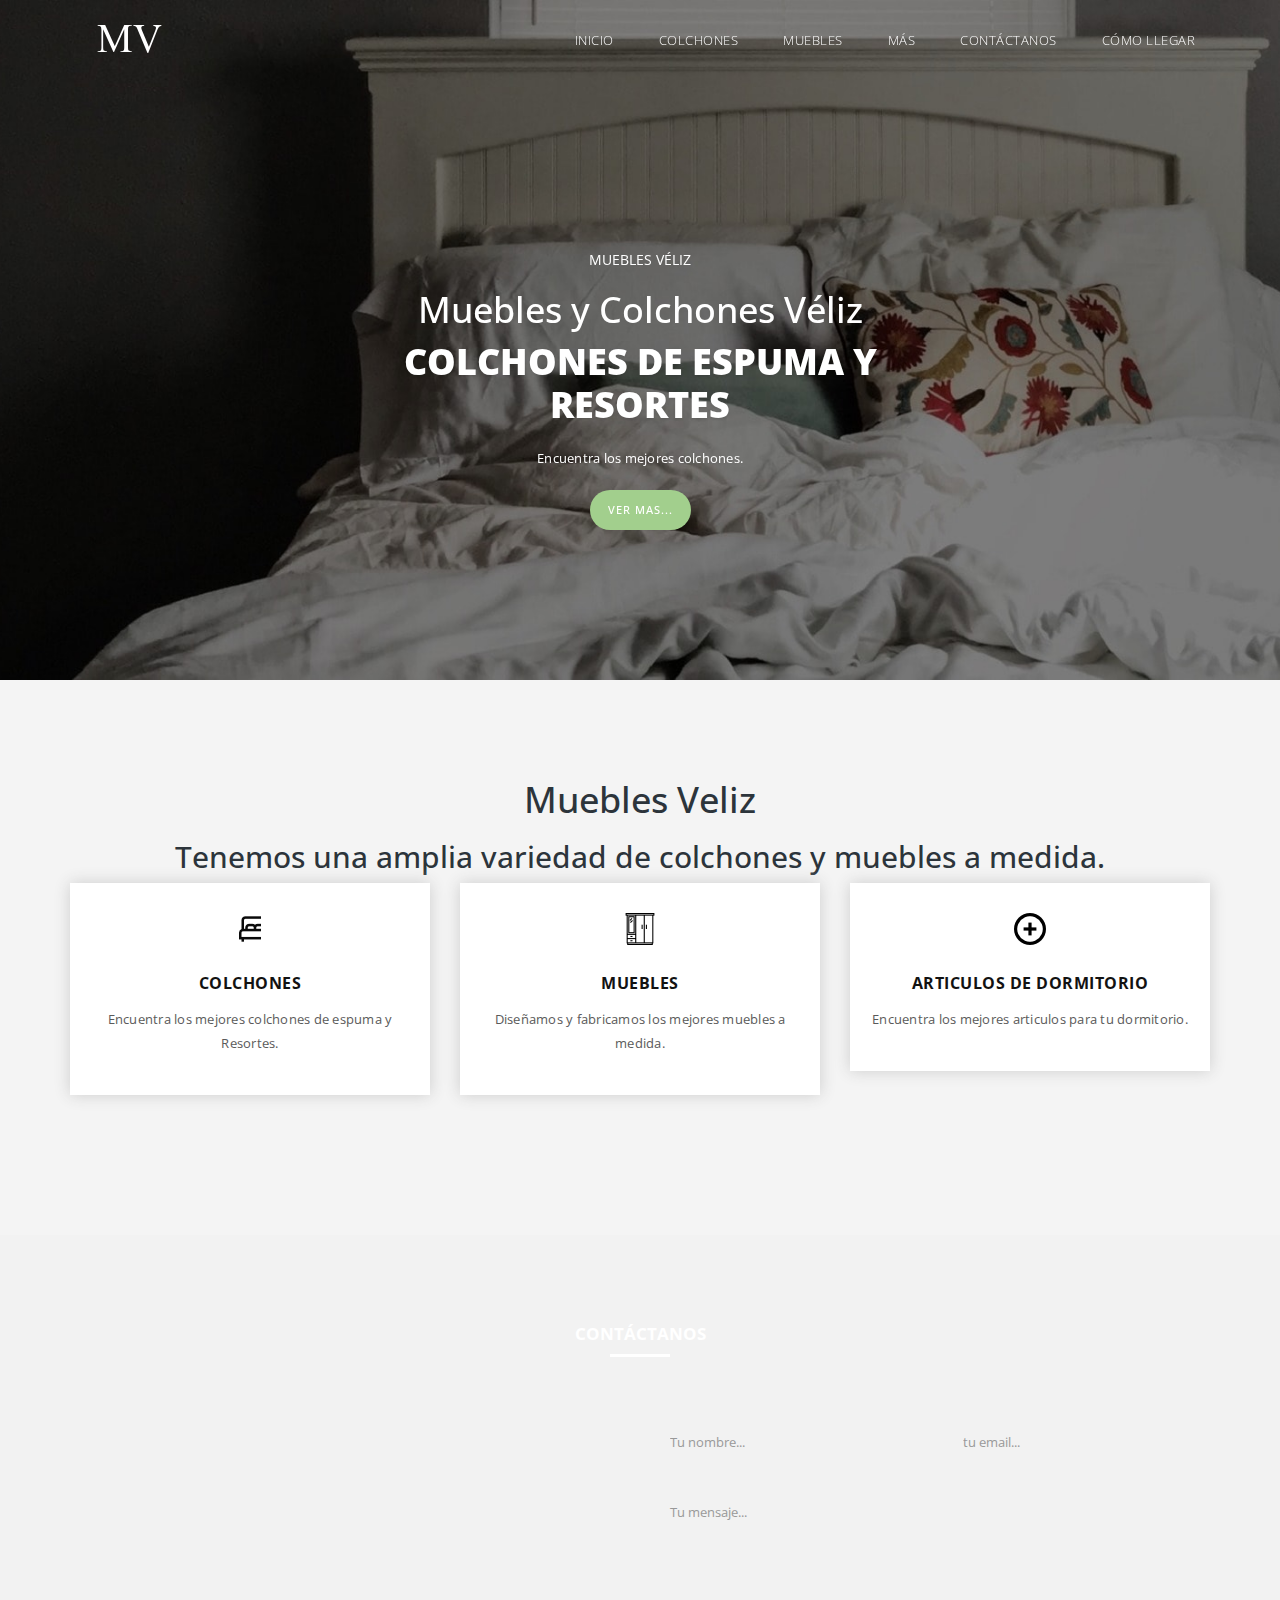
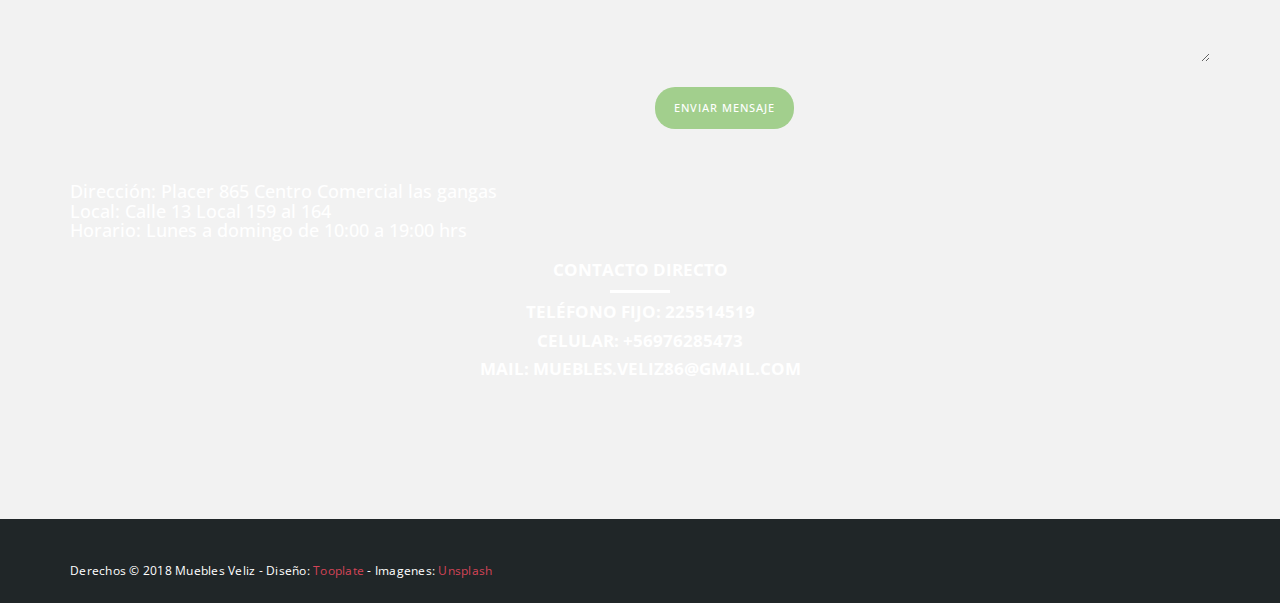
<file: index.html>
<!-- <meta name="viewport" content="width=device-width, user-scalable=no, initial-scale=1.0, maximum-scale=1.0, minimum-scale=1.0">
        -->
<!DOCTYPE html>
<html>
    <head>
        <link rel="shortcut icon" href="favicon.ico" type="image/x-icon">
        <meta charset="utf-8">
        <meta http-equiv="X-UA-Compatible" content="IE=edge,chrome=1">
        <meta name="google-site-verification" content="gnZFLiO3n3uAYeCQphQBMzonfsHLTIDCsR922l3oRAU" />
        <link rel="canonical" href="http://www.mueblesveliz.cl" />
        <title>Muebles y Colchones Veliz</title>
<!--

Template 2089 Meteor

http://www.tooplate.com/view/2089-meteor

-->
        
        <meta content="Gabriel Veliz" name="author"/>
        <meta content="Muebles y Colchones" name="description" />
        <meta name="viewport" content="width=device-width, initial-scale=1">
        <link rel="apple-touch-icon" href="apple-touch-icon.png">

        <link rel="stylesheet" href="css/bootstrap.min.css">
        <link rel="stylesheet" href="css/bootstrap-theme.min.css">
        <link rel="stylesheet" href="css/fontAwesome.css">
        <link rel="stylesheet" href="css/hero-slider.css">
        <link rel="stylesheet" href="css/tooplate-style.css">

        <link href="https://fonts.googleapis.com/css?family=Open+Sans:300,400,600,700,800" rel="stylesheet">

        <script src="js/vendor/modernizr-2.8.3-respond-1.4.2.min.js"></script>
    </head>

<body>

    <div class="header">
        <div class="container">
            <nav class="navbar navbar-inverse" role="navigation">
                <div class="navbar-header">
                    <button type="button" id="nav-toggle" class="navbar-toggle" data-toggle="collapse" data-target="#main-nav">
                        <span class="sr-only">Toggle navigation</span>
                        <span class="icon-bar"></span>
                        <span class="icon-bar"></span>
                        <span class="icon-bar"></span>
                    </button>
                    <a href="index.html" class="navbar-brand">
                        <div class="logo"></div>
                    </a>
                </div>
                <!--/.navbar-header-->
                <div id="main-nav" class="collapse navbar-collapse">
                    <ul class="nav navbar-nav">
                        <li><a href="index.html" >Inicio</a></li>
                        <li><a href="colchones.html" >Colchones</a></li>
                        <li><a href="muebles.html" >Muebles</a></li>
                        <li><a href="mas.html" >Más</a></li>
                        <li><a href="#" class="scroll-link" data-id="contacto" >Contáctanos</a></li>
                        <li><a href="#" class="scroll-link" data-id="contact" >Cómo llegar</a></li>
                    </ul>
                </div>
                <!--/.navbar-collapse-->
            </nav>
            <!--/.navbar-->
        </div>
        <!--/.container-->
    </div>
    <!--/.header-->


    

<section class="cd-hero">
        <ul class="cd-hero-slider autoplay">  
        <!-- 
            <ul class="cd-hero-slider autoplay"> for slider auto play 
            <ul class="cd-hero-slider"> for disabled auto play
        -->
            <li class="selected first-slide">
                <div class="cd-full-width">
                    <div class="tm-slide-content-div slide-caption">
                        <span>Muebles Véliz</span>
                        <h1>Muebles y Colchones Véliz</h1>
                        <h2>Colchones de espuma y resortes</h2>
                        <p>Encuentra los mejores colchones.</p>
                        <div class="primary-button">
                            <a href="colchones.html" >Ver mas...</a>
                        </div>                           
                    </div>                   
                </div> <!-- .cd-full-width -->
            </li>

            <li class="second-slide">
                <div class="cd-full-width">
                    <div class="tm-slide-content-div slide-caption">
                        <span>Muebles Véliz</span>
                        <h1>Muebles y Colchones Véliz</h1>
                        <h2>Muebles a Medida</h2>
                        <p>Diseñamos y fabricamos muebles a medida, llama y cotiza nuestros valores.</p>
                        <div class="primary-button">
                            <a href="muebles.html">ver mas...</a>
                        </div>                        
                    </div>                     
                </div> <!-- .cd-full-width -->
            </li>

            <li class="third-slide">
                <div class="cd-full-width">
                    <div class="tm-slide-content-div slide-caption">
                        <span>Muebles Véliz</span>
                        <h1>Muebles y Colchones Véliz</h1>
                        <h2>Artículos de dormitorio</h2>
                        <p>Encuentra los mejores artículos para tu dormitorio.</p>
                        <div class="primary-button">
                            <a href="mas.html">ver mas...</a>
                        </div>                           
                    </div>                         
                </div> <!-- .cd-full-width -->
            </li>
        </ul> <!-- .cd-hero-slider -->

        <div class="cd-slider-nav">
            <nav>
                <span class="cd-marker item-1"></span>
                
                <ul>
                    <li class="selected"><a href="#0"></a></li>
                    <li><a href="#0"></a></li>
                    <li><a href="#0"></a></li>                        
                </ul>
            </nav> 
        </div> <!-- .cd-slider-nav -->
    </section> <!-- .cd-hero -->

    <div id="about" class="page-section">
        <div class="container">
            <div class="row">
                <div class="col-md-12">
                    <div class="section-heading">
                        

                         <div class="row">
                           <div class="col-md-12 col-sm-12 col-xs-12"> 
                            <center>
                                <h1>Muebles Veliz</h1>
                                <h2>Tenemos una amplia variedad de colchones y muebles a medida.</h2>

                            </center>
                           </div>
                            
                             <div class="col-md-4 col-sm-6 col-xs-12">
                                <a id="hrefa" href="colchones.html">
                                <div class="service-item second-service">

                                    <div class="icon"></div>
                                    <h4>Colchones</h4>
                                    <p>Encuentra los mejores colchones de espuma y Resortes.</p>
                                </div>
                            </a>
                            </div>
                             
                             <div class="col-md-4 col-sm-6 col-xs-12">
                                <a id="hrefa" href="muebles.html">
                                <div class="service-item third-service">
                                    <div class="icon"></div>
                                    <h4>Muebles</h4>
                                    <p>Diseñamos y fabricamos los mejores muebles a medida.</p>
                                </div>
                            </a>
                            </div>
                             
                            <div class="col-md-4 col-sm-6 col-xs-12">
                                <a id="hrefa" href="mas.html">
                                <div class="service-item fourth-service">
                                    <div class="icon"></div>
                                    <h4>Articulos de dormitorio</h4>
                                    <p>Encuentra los mejores articulos para tu dormitorio.</p>
                                </div>
                            </a>
                            </div>
                            

                        </div>

                    </div>
                </div>
            </div>
        </div>
    </div>





                    

    


    


    <div id="contact" class="page-section">
        <div class="container">
            <div class="row">
                <div class="col-md-12">
                    <div class="section-heading">
                        <h4>Contáctanos</h4>
                        <div class="line-dec"></div>
                    </div>
                </div>
            </div>
            <div class="row">
                <div class="col-md-6">
                    
                    <div id="mapa" class="map">
                        <iframe src="https://www.google.com/maps/embed?pb=!1m18!1m12!1m3!1d3327.999235383046!2d-70.6468052848001!3d-33.475370680766865!2m3!1f0!2f0!3f0!3m2!1i1024!2i768!4f13.1!3m3!1m2!1s0x9662c5479048bacb%3A0xc5b924aa98d55f5a!2sPlacer+865%2C+Santiago%2C+Regi%C3%B3n+Metropolitana!5e0!3m2!1ses-419!2scl!4v1508118146217" width="100%" height="350" frameborder="0" style="border:0" allowfullscreen></iframe>
                        <h4 style="color: white;">
                        Dirección: Placer 865 Centro Comercial las gangas
                        <br>Local: Calle 13 Local 159 al 164
                        <br>Horario: Lunes a domingo de 10:00 a 19:00 hrs
                        </h4>
                    </div>
                </div>
                <div class="col-md-6" id="contacto">

                    <div class="row">
                    
                      <form id="contact" action="contact.php" method="post">
                        
                        <div class="col-md-6">
                          <fieldset>
                            <input name="nombre" type="text" class="form-control" id="name" placeholder="Tu nombre..." required="">
                          </fieldset>
                        </div>
                        <div class="col-md-6">
                          <fieldset>
                            <input name="correo" type="email" class="form-control" id="email" placeholder="tu email..." required="">
                          </fieldset>
                        </div>

                        <div class="col-md-12">
                          <fieldset>
                            <textarea name="mensaje" rows="6" class="form-control" id="message" placeholder="Tu mensaje..." required=""></textarea>
                          </fieldset>
                        </div>
                        <div class="col-md-12">
                          <fieldset>
                            <button type="submit" id="form-submit" class="btn">Enviar Mensaje</button>
                          </fieldset>
                        </div>
                      </form>
                    </div>

                </div>
            </div>

<div class="row">
                <div class="col-md-12">
                    <div class="section-heading">
                        
                        <h4>Contacto directo</h4>
                        <div class="line-dec">
                        </div>
                        <h4>Teléfono Fijo: 225514519</h4>
                        <h4>Celular: +56976285473</h4>
                        <h4>Mail: muebles.veliz86@gmail.com</h4>
                        
                        
                    </div>
                </div>
            </div>

        </div>
    </div>


    <footer>
        <div class="container">
            <div class="row">
                <div class="col-md-6">
                    <div class="copyright-text">
                        <p>Derechos &copy; 2018 Muebles Veliz 
                        
                        - Diseño: <a href="http://www.tooplate.com" target="_parent">Tooplate</a>
                        - Imagenes: <a href="https://unsplash.com" target="_parent">Unsplash</a></p>
                    </div>
                </div>
                
            </div>
        </div>
    </footer>


    <script src="//ajax.googleapis.com/ajax/libs/jquery/1.11.2/jquery.min.js"></script>
    <script>window.jQuery || document.write('<script src="js/vendor/jquery-1.11.2.min.js"><\/script>')</script>

    <script src="js/vendor/bootstrap.min.js"></script>

    <script src="js/plugins.js"></script>
    <script src="js/main.js"></script>

    <script src="http://ajax.googleapis.com/ajax/libs/jquery/1.10.2/jquery.min.js" type="text/javascript"></script>
    <script type="text/javascript">
    $(document).ready(function() {
        // navigation click actions 
        $('.scroll-link').on('click', function(event){
            event.preventDefault();
            var sectionID = $(this).attr("data-id");
            scrollToID('#' + sectionID, 750);
        });
        // scroll to top action
        $('.scroll-top').on('click', function(event) {
            event.preventDefault();
            $('html, body').animate({scrollTop:0}, 'slow');         
        });
        // mobile nav toggle
        $('#nav-toggle').on('click', function (event) {
            event.preventDefault();
            $('#main-nav').toggleClass("open");
        });
    });
    // scroll function
    function scrollToID(id, speed){
        var offSet = 50;
        var targetOffset = $(id).offset().top - offSet;
        var mainNav = $('#main-nav');
        $('html,body').animate({scrollTop:targetOffset}, speed);
        if (mainNav.hasClass("open")) {
            mainNav.css("height", "1px").removeClass("in").addClass("collapse");
            mainNav.removeClass("open");
        }
    }
    if (typeof console === "undefined") {
        console = {
            log: function() { }
        };
    }
    </script>
</body>
</html>
</file>
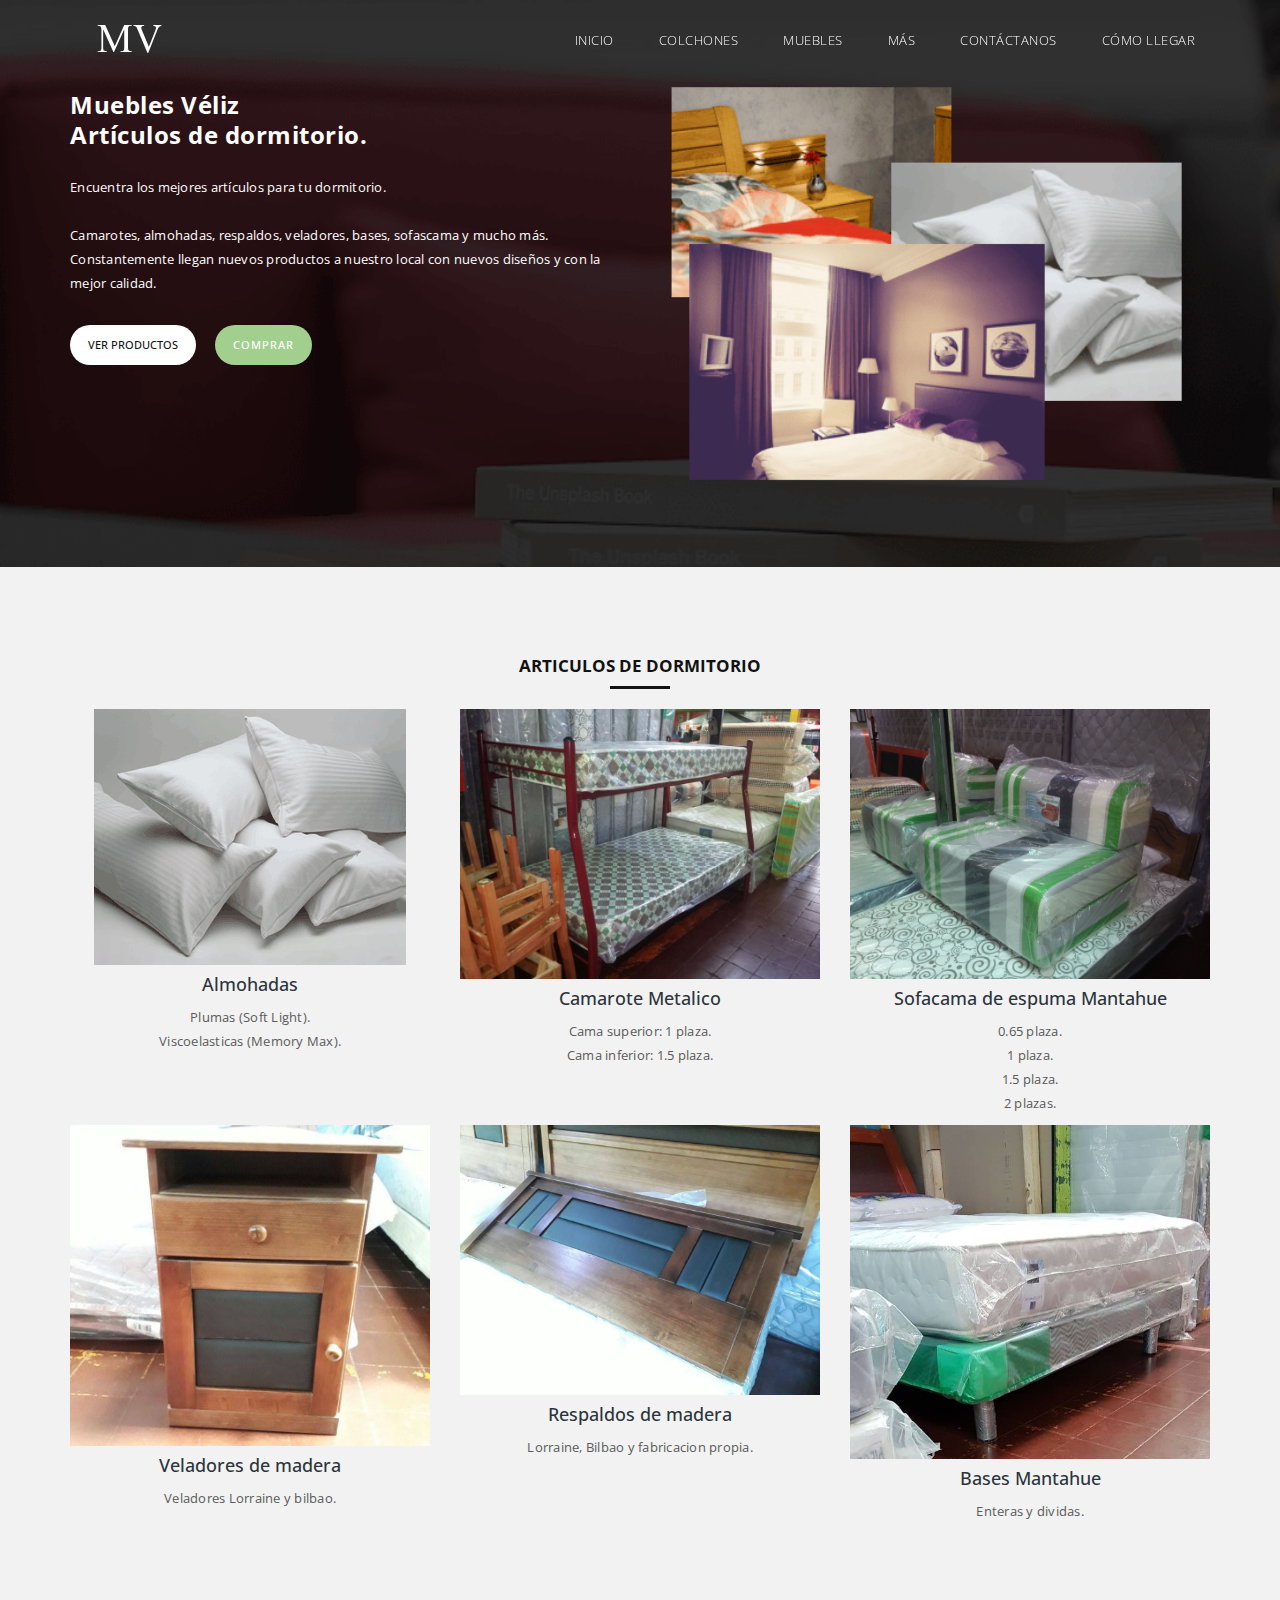
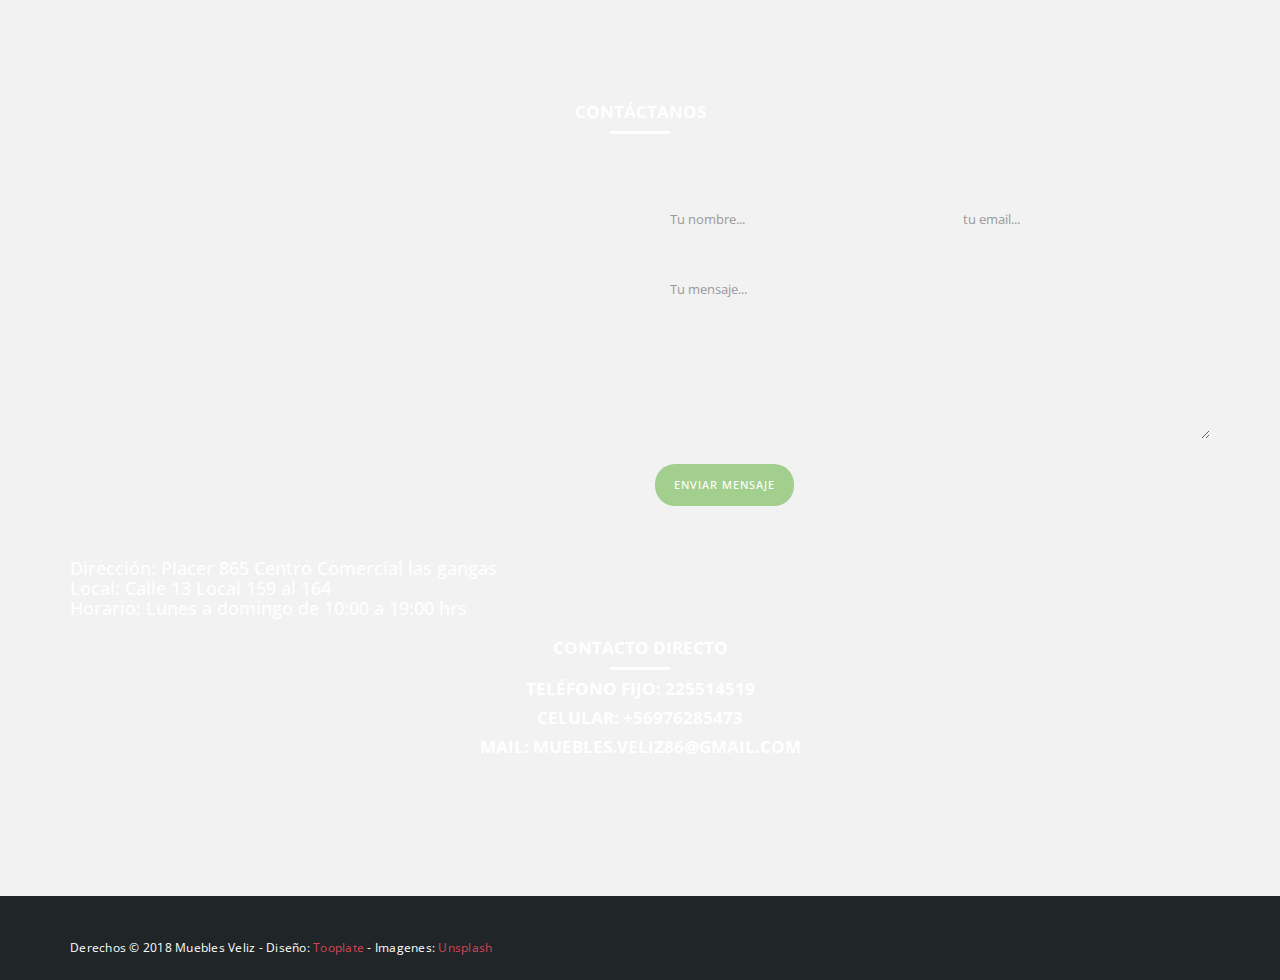
<file: mas.html>
<!-- <meta name="viewport" content="width=device-width, user-scalable=no, initial-scale=1.0, maximum-scale=1.0, minimum-scale=1.0">
        -->
<!DOCTYPE html>
<html>
    <head>
        <link rel="shortcut icon" href="favicon.ico" type="image/x-icon">
        <meta charset="utf-8">
        <meta http-equiv="X-UA-Compatible" content="IE=edge,chrome=1">
        <meta name="google-site-verification" content="gnZFLiO3n3uAYeCQphQBMzonfsHLTIDCsR922l3oRAU" />
        <link rel="canonical" href="http://www.mueblesveliz.cl" />
        <title>Muebles y Colchones Veliz</title>
<!--

Template 2089 Meteor

http://www.tooplate.com/view/2089-meteor

-->
        
        <meta content="Gabriel Veliz" name="author"/>
        <meta content="Muebles y Colchones" name="description" />
        <meta name="viewport" content="width=device-width, initial-scale=1">
        <link rel="apple-touch-icon" href="apple-touch-icon.png">

        <link rel="stylesheet" href="css/bootstrap.min.css">
        <link rel="stylesheet" href="css/bootstrap-theme.min.css">
        <link rel="stylesheet" href="css/fontAwesome.css">
        <link rel="stylesheet" href="css/hero-slider.css">
        <link rel="stylesheet" href="css/tooplate-style.css">

        <link href="https://fonts.googleapis.com/css?family=Open+Sans:300,400,600,700,800" rel="stylesheet">

        <script src="js/vendor/modernizr-2.8.3-respond-1.4.2.min.js"></script>
    </head>

<body>

    <div class="header">
        <div class="container">
            <nav class="navbar navbar-inverse" role="navigation">
                <div class="navbar-header">
                    <button type="button" id="nav-toggle" class="navbar-toggle" data-toggle="collapse" data-target="#main-nav">
                        <span class="sr-only">Toggle navigation</span>
                        <span class="icon-bar"></span>
                        <span class="icon-bar"></span>
                        <span class="icon-bar"></span>
                    </button>
                    <a href="index.html" class="navbar-brand">
                        <div class="logo"></div>
                    </a>
                </div>
                <!--/.navbar-header-->
                <div id="main-nav" class="collapse navbar-collapse">
                    <ul class="nav navbar-nav">
                        <li><a href="index.html" >Inicio</a></li>
                        <li><a href="colchones.html" >Colchones</a></li>
                        <li><a href="muebles.html" >Muebles</a></li>
                        <li><a href="mas.html" >Más</a></li>
                        <li><a href="#" class="scroll-link" data-id="contacto" >Contáctanos</a></li>
                        <li><a href="#" class="scroll-link" data-id="contact" >Cómo llegar</a></li>
                    </ul>
                </div>
                <!--/.navbar-collapse-->
            </nav>
            <!--/.navbar-->
        </div>
        <!--/.container-->
    </div>
    <!--/.header-->


    
<div id="what-we-do" class="mas">
        <div class="container">
            <div class="row">
                <div class="col-md-6">
                    <div class="left-text">
                        <h4>Muebles Véliz<br>Artículos de dormitorio.</h4>
                        <p>Encuentra los mejores artículos para tu dormitorio.<br><br>Camarotes, almohadas, respaldos, veladores, bases, sofascama y mucho más.
                        <br>
                        Constantemente llegan nuevos productos a nuestro local con nuevos diseños y con la mejor calidad.
                        </p>
                        <ul>
                            <li>
                                <div class="white-button">
                                    <a href="#" class="scroll-link" data-id="portfolio">Ver productos</a>
                                </div>
                            </li>
                            <li>
                                <div class="primary-button">
                                    <a href="#" class="scroll-link" data-id="contact">Comprar</a>
                                </div>
                            </li>
                        </ul>
                    </div>
                </div>
                <div class="col-md-6">
                    <div class="right-image">
                        <img src="img/mas-por.png" alt="">
                    </div>
                </div>
            </div>
        </div>
    </div>
    <div id="portfolio" class="page-section">
        <div class="content-wrapper">
            <div class="inner-container container">
                <div class="row">
                    <div class="col-md-12">
                        <div class="section-heading">
                            <h4>Articulos de dormitorio</h4>
                            <div class="line-dec"></div>
                            <br>
                        </div>
                    </div>
                </div>
                <div class="projects-holder-3">
                    <div class="projects-holder">
                        <div class="row">
                            <div class="col-md-4 col-sm-6 col-xs-12">
                                <div class="">
                                    <img src="img/almohadas.jpg" alt="">
                                    <h4>Almohadas</h4>
                                    <p>
                                        
                                        Plumas (Soft Light).
                                        <br>
                                        Viscoelasticas (Memory Max).

                                    </p>
                                </div>
                            </div>
                            <div class="col-md-4 col-sm-6 col-xs-12">
                                <div class="">
                                    <img src="img/camarote.jpg" alt="">
                                    <h4>Camarote Metalico</h4>
                                    <p>
                                    Cama superior: 1 plaza.
                                    <br>
                                    Cama inferior: 1.5 plaza.                                    
                                    </p>
                                </div>
                            </div>
                            <div class="col-md-4 col-sm-6 col-xs-12">
                                <div class="">
                                    <img src="img/sofacama.jpg" alt="">
                                    <h4>Sofacama de espuma Mantahue</h4>
                                    <p>
                                     0.65 plaza.
                                     <br>1 plaza.
                                      <br>1.5 plaza.
                                      <br>2 plazas.      
                                    </p>
                                </div>
                            </div>

                            <div class="col-md-4 col-sm-6 col-xs-12">
                                <div class="">
                                    <img src="img/velador-lorraine.jpg" alt="">
                                    <h4>Veladores de madera</h4>
                                    <p>
                                     Veladores Lorraine y bilbao.    
                                    </p>
                                </div>
                            </div>

                            <div class="col-md-4 col-sm-6 col-xs-12">
                                <div class="">
                                    <img src="img/respaldo-lorraine.jpg" alt="">
                                    <h4>Respaldos de madera</h4>
                                    <p>
                                     Lorraine, Bilbao y fabricacion propia.
                                    </p>
                                </div>
                            </div>

                            <div class="col-md-4 col-sm-6 col-xs-12">
                                <div class="">
                                    <img src="img/bases.jpg" alt="">
                                    <h4>Bases Mantahue</h4>
                                    <p>
                                     Enteras y dividas.
                                    </p>
                                </div>
                            </div>
                            

                        </div>
                    </div>
                </div>
            </div>
        </div> 
    </div>





                    

    


    


    <div id="contact" class="page-section">
        <div class="container">
            <div class="row">
                <div class="col-md-12">
                    <div class="section-heading">
                        <h4>Contáctanos</h4>
                        <div class="line-dec"></div>
                    </div>
                </div>
            </div>
            <div class="row">
                <div class="col-md-6">
                    
                    <div id="mapa" class="map">
                        <iframe src="https://www.google.com/maps/embed?pb=!1m18!1m12!1m3!1d3327.999235383046!2d-70.6468052848001!3d-33.475370680766865!2m3!1f0!2f0!3f0!3m2!1i1024!2i768!4f13.1!3m3!1m2!1s0x9662c5479048bacb%3A0xc5b924aa98d55f5a!2sPlacer+865%2C+Santiago%2C+Regi%C3%B3n+Metropolitana!5e0!3m2!1ses-419!2scl!4v1508118146217" width="100%" height="350" frameborder="0" style="border:0" allowfullscreen></iframe>
                        <h4 style="color: white;">
                        Dirección: Placer 865 Centro Comercial las gangas
                        <br>Local: Calle 13 Local 159 al 164
                        <br>Horario: Lunes a domingo de 10:00 a 19:00 hrs
                        </h4>
                    </div>
                </div>
                <div class="col-md-6" id="contacto">

                    <div class="row">
                    
                      <form id="contact" action="contact.php" method="post">
                       
                        <div class="col-md-6">
                          <fieldset>
                            <input name="nombre" type="text" class="form-control" id="name" placeholder="Tu nombre..." required="">
                          </fieldset>
                        </div>
                        <div class="col-md-6">
                          <fieldset>
                            <input name="correo" type="email" class="form-control" id="email" placeholder="tu email..." required="">
                          </fieldset>
                        </div>

                        <div class="col-md-12">
                          <fieldset>
                            <textarea name="mensaje" rows="6" class="form-control" id="message" placeholder="Tu mensaje..." required=""></textarea>
                          </fieldset>
                        </div>
                        <div class="col-md-12">
                          <fieldset>
                            <button type="submit" id="form-submit" class="btn">Enviar Mensaje</button>
                          </fieldset>
                        </div>
                      </form>
                    </div>

                </div>
            </div>

<div class="row">
                <div class="col-md-12">
                    <div class="section-heading">
                        
                        <h4>Contacto directo</h4>
                        <div class="line-dec">
                        </div>
                        <h4>Teléfono Fijo: 225514519</h4>
                        <h4>Celular: +56976285473</h4>
                        <h4>Mail: muebles.veliz86@gmail.com</h4>
                        
                        
                    </div>
                </div>
            </div>

        </div>
    </div>


    <footer>
        <div class="container">
            <div class="row">
                <div class="col-md-6">
                    <div class="copyright-text">
                        <p>Derechos &copy; 2018 Muebles Veliz 
                        
                        - Diseño: <a href="http://www.tooplate.com" target="_parent">Tooplate</a>
                        - Imagenes: <a href="https://unsplash.com" target="_parent">Unsplash</a></p>
                    </div>
                </div>
                
            </div>
        </div>
    </footer>


    <script src="//ajax.googleapis.com/ajax/libs/jquery/1.11.2/jquery.min.js"></script>
    <script>window.jQuery || document.write('<script src="js/vendor/jquery-1.11.2.min.js"><\/script>')</script>

    <script src="js/vendor/bootstrap.min.js"></script>

    <script src="js/plugins.js"></script>
    <script src="js/main.js"></script>

    <script src="http://ajax.googleapis.com/ajax/libs/jquery/1.10.2/jquery.min.js" type="text/javascript"></script>
    <script type="text/javascript">
    $(document).ready(function() {
        // navigation click actions 
        $('.scroll-link').on('click', function(event){
            event.preventDefault();
            var sectionID = $(this).attr("data-id");
            scrollToID('#' + sectionID, 750);
        });
        // scroll to top action
        $('.scroll-top').on('click', function(event) {
            event.preventDefault();
            $('html, body').animate({scrollTop:0}, 'slow');         
        });
        // mobile nav toggle
        $('#nav-toggle').on('click', function (event) {
            event.preventDefault();
            $('#main-nav').toggleClass("open");
        });
    });
    // scroll function
    function scrollToID(id, speed){
        var offSet = 50;
        var targetOffset = $(id).offset().top - offSet;
        var mainNav = $('#main-nav');
        $('html,body').animate({scrollTop:targetOffset}, speed);
        if (mainNav.hasClass("open")) {
            mainNav.css("height", "1px").removeClass("in").addClass("collapse");
            mainNav.removeClass("open");
        }
    }
    if (typeof console === "undefined") {
        console = {
            log: function() { }
        };
    }
    </script>
</body>
</html>
</file>
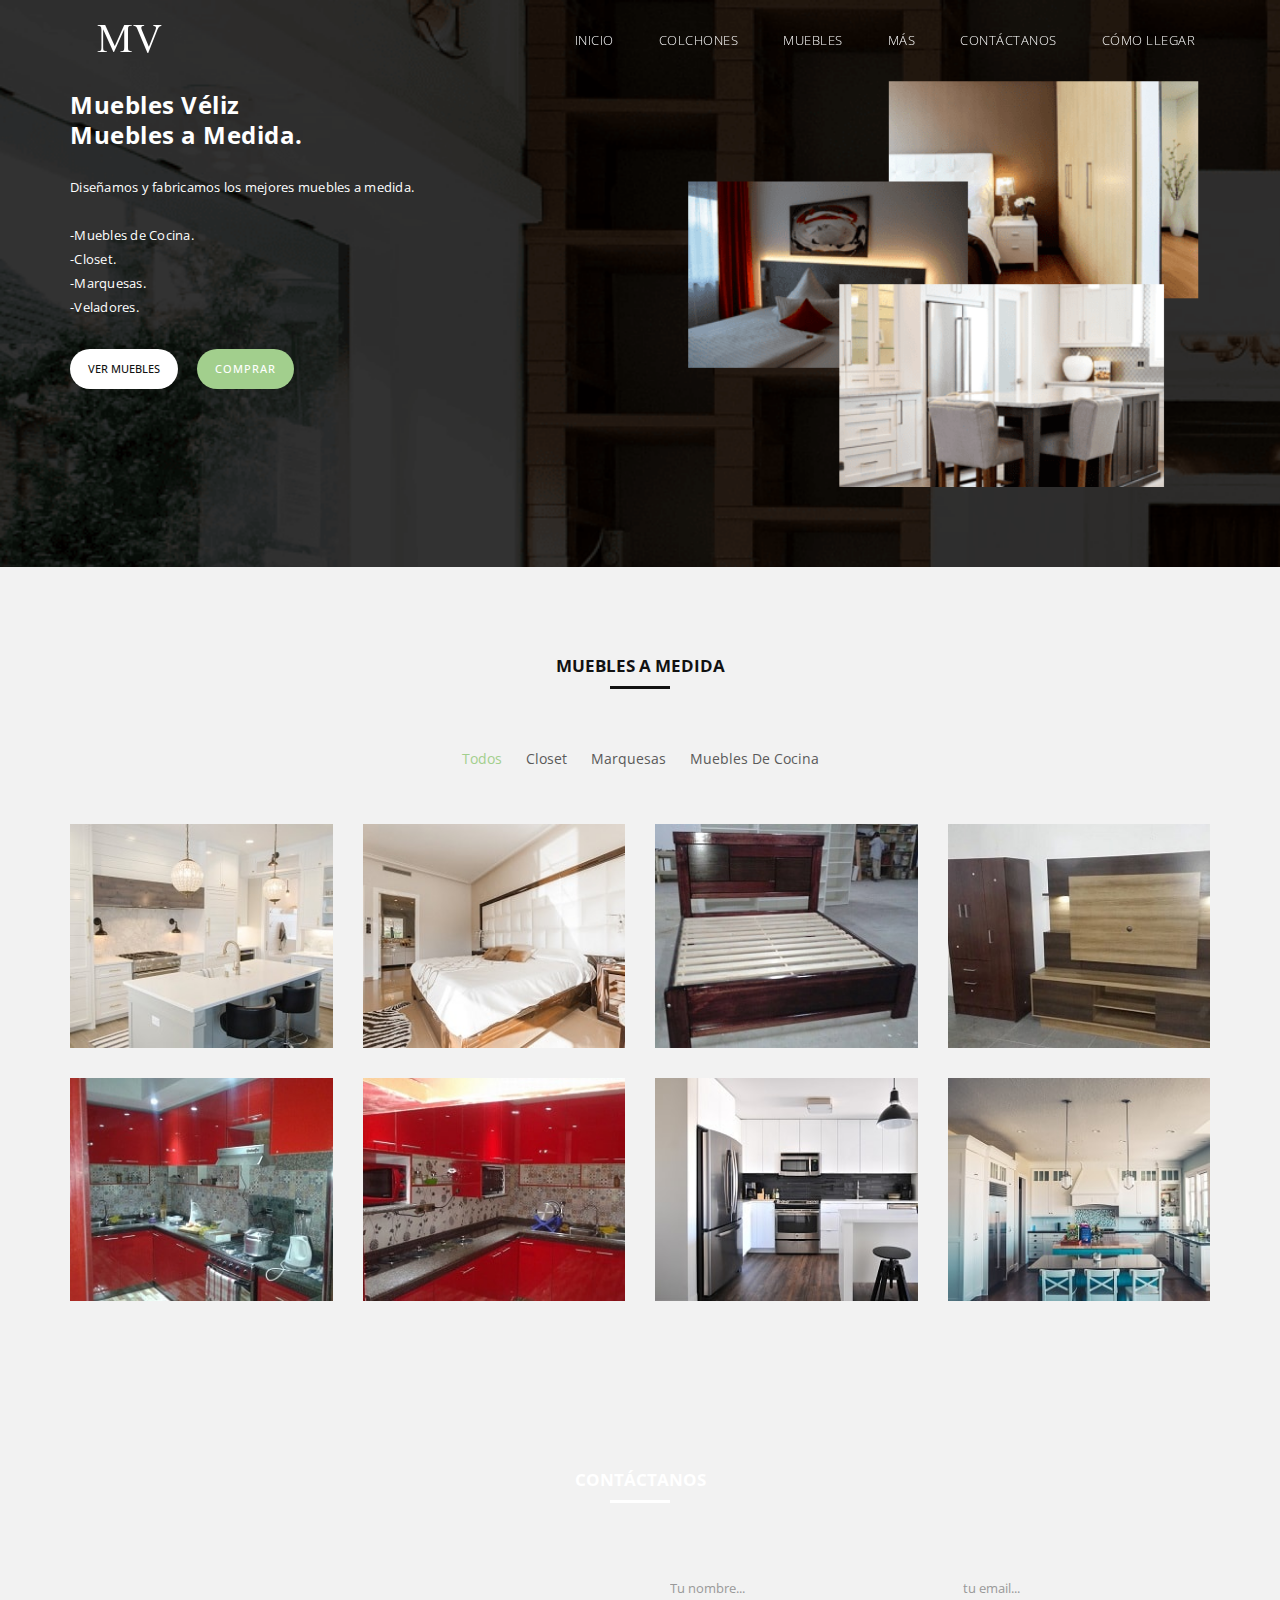
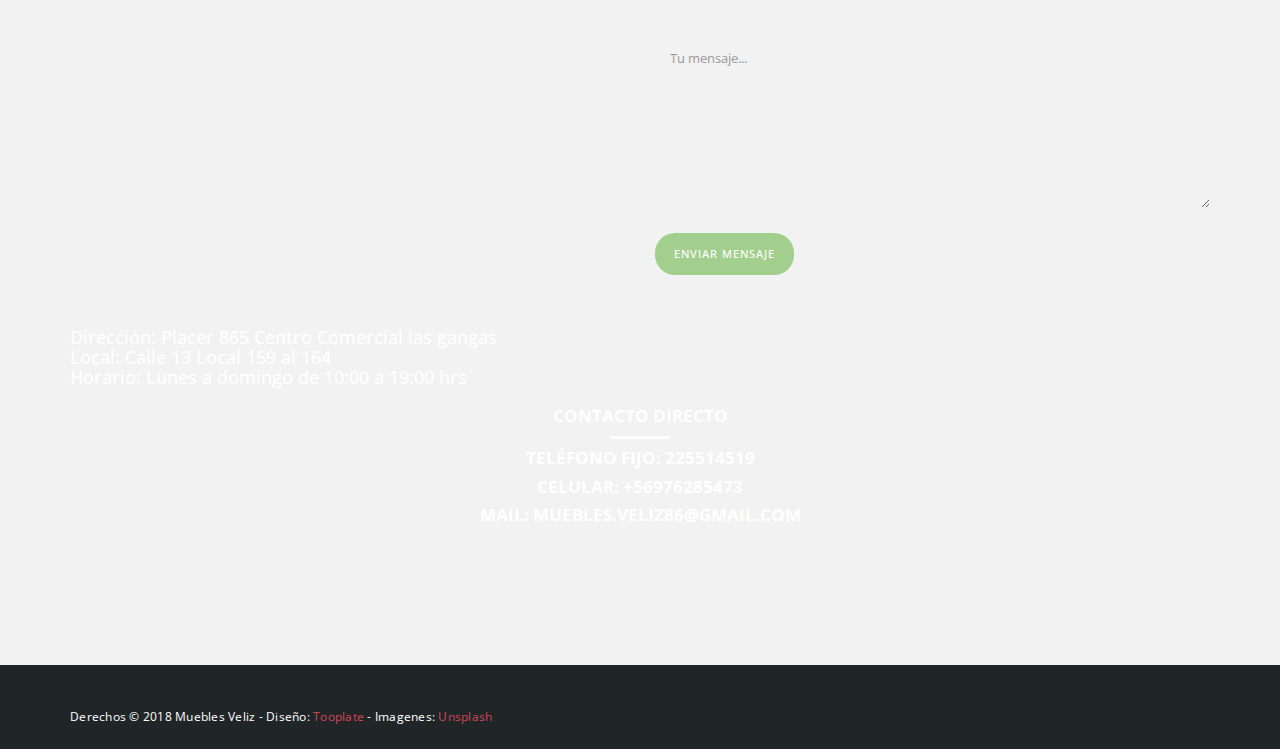
<file: muebles.html>
<!-- <meta name="viewport" content="width=device-width, user-scalable=no, initial-scale=1.0, maximum-scale=1.0, minimum-scale=1.0">
        -->
<!DOCTYPE html>
<html>
    <head>
        <link rel="shortcut icon" href="favicon.ico" type="image/x-icon">
        <meta charset="utf-8">
        <meta http-equiv="X-UA-Compatible" content="IE=edge,chrome=1">
        <meta name="google-site-verification" content="gnZFLiO3n3uAYeCQphQBMzonfsHLTIDCsR922l3oRAU" />
        <link rel="canonical" href="http://www.mueblesveliz.cl" />
        <title>Muebles y Colchones Veliz</title>
<!--

Template 2089 Meteor

http://www.tooplate.com/view/2089-meteor

-->
        
        <meta content="Gabriel Veliz" name="author"/>
        <meta content="Muebles a Medida" name="description" />
        <meta name="viewport" content="width=device-width, initial-scale=1">
        <link rel="apple-touch-icon" href="apple-touch-icon.png">

        <link rel="stylesheet" href="css/bootstrap.min.css">
        <link rel="stylesheet" href="css/bootstrap-theme.min.css">
        <link rel="stylesheet" href="css/fontAwesome.css">
        <link rel="stylesheet" href="css/hero-slider.css">
        <link rel="stylesheet" href="css/tooplate-style.css">

        <link href="https://fonts.googleapis.com/css?family=Open+Sans:300,400,600,700,800" rel="stylesheet">

        <script src="js/vendor/modernizr-2.8.3-respond-1.4.2.min.js"></script>
    </head>

<body>

    <div class="header">
        <div class="container">
            <nav class="navbar navbar-inverse" role="navigation">
                <div class="navbar-header">
                    <button type="button" id="nav-toggle" class="navbar-toggle" data-toggle="collapse" data-target="#main-nav">
                        <span class="sr-only">Toggle navigation</span>
                        <span class="icon-bar"></span>
                        <span class="icon-bar"></span>
                        <span class="icon-bar"></span>
                    </button>
                    <a href="index.html" class="navbar-brand">
                        <div class="logo"></div>
                    </a>
                </div>
                <!--/.navbar-header-->
                <div id="main-nav" class="collapse navbar-collapse">
                    <ul class="nav navbar-nav">
                        <li><a href="index.html" >Inicio</a></li>
                        <li><a href="colchones.html" >Colchones</a></li>
                        <li><a href="muebles.html" >Muebles</a></li>
                        <li><a href="mas.html" >Más</a></li>
                        <li><a href="#" class="scroll-link" data-id="contacto" >Contáctanos</a></li>
                        <li><a href="#" class="scroll-link" data-id="contact" >Cómo llegar</a></li>
                    </ul>
                </div>
                <!--/.navbar-collapse-->
            </nav>
            <!--/.navbar-->
        </div>
        <!--/.container-->
    </div>
    <!--/.header-->


    

<div id="what-we-do" class="mueble">
        <div class="container">
            <div class="row">
                <div class="col-md-6">
                    <div class="left-text">
                        <h4>Muebles Véliz<br> Muebles a Medida.</h4>
                        <p>Diseñamos y fabricamos los mejores muebles a medida.
                            <br>
                            <br>
                        
                        -Muebles de Cocina.
                        <br>
                        -Closet.
                        <br>
                        -Marquesas.
                        <br>
                        -Veladores.
                        </p>

                        <ul>
                            <li>
                                <div class="white-button">
                                    <a href="#" class="scroll-link" data-id="portfolio">Ver Muebles</a>
                                </div>
                            </li>
                            <li>
                                <div class="primary-button">
                                    <a href="#" class="scroll-link" data-id="contact">Comprar</a>
                                </div>
                            </li>
                        </ul>
                    </div>
                </div>
                <div class="col-md-6">
                    <div class="right-image">
                        <img src="img/muebles-por.png" alt="">
                    </div>
                </div>
            </div>
        </div>
    </div>
    <div id="portfolio" class="page-section">
        <div class="content-wrapper">
            <div class="inner-container container">
                <div class="row">
                    <div class="col-md-12">
                        <div class="section-heading">
                            <h4>Muebles a medida</h4>
                            <div class="line-dec"></div>
                        </div>
                    </div>
                </div>
                <div class="projects-holder-3">
                    <div class="filter-categories">
                        <ul class="project-filter">
                            <li class="filter" data-filter="all"><span>Todos</span></li>
                            <li class="filter" data-filter="Closet"><span>Closet</span></li>
                            <li class="filter" data-filter="Marquesas"><span>Marquesas</span></li>
                            <li class="filter" data-filter="Cocina"><span>Muebles de Cocina</span></li>
                            
                        </ul>
                    </div>
                    <div class="projects-holder">
                        <div class="row">
                            <div class="col-md-3 col-sm-6 project-item mix Cocina">
                              <div class="thumb">
                                  <div class="image">
                                    <img src="img/portfolio_01.jpg">
                                  </div>
                                  <div class="hover-effect">
                                    <a href="img/portfolio_big_01.jpg" data-lightbox="image-1"><i class="fa fa-search"></i></a>
                                  </div>
                              </div>
                            </div>
                            <div class="col-md-3 col-sm-6 project-item mix Marquesas">
                              <div class="thumb">
                                  <div class="image">
                                    <img src="img/portfolio_10.jpg">
                                  </div>
                                  <div class="hover-effect">
                                    <a href="img/portfolio_big_10.jpg" data-lightbox="image-1"><i class="fa fa-search"></i></a>
                                  </div>
                              </div>
                            </div>
                            <div class="col-md-3 col-sm-6 project-item mix Marquesas">
                              <div class="thumb">
                                  <div class="image">
                                    <img src="img/portfolio_03.jpg">
                                  </div>
                                  <div class="hover-effect">
                                    <a href="img/portfolio_big_03.jpg" data-lightbox="image-1"><i class="fa fa-search"></i></a>
                                  </div>
                              </div>
                            </div>
                            <div class="col-md-3 col-sm-6 project-item mix Closet">
                              <div class="thumb">
                                  <div class="image">
                                    <img src="img/portfolio_04.jpg">
                                  </div>
                                  <div class="hover-effect">
                                    <a href="img/portfolio_big_04.jpg" data-lightbox="image-1"><i class="fa fa-search"></i></a>
                                  </div>
                              </div>
                            </div>
                            <div class="col-md-3 col-sm-6 project-item mix Cocina">
                              <div class="thumb">
                                  <div class="image">
                                    <img src="img/portfolio_05.jpg">
                                  </div>
                                  <div class="hover-effect">
                                    <a href="img/portfolio_big_05.jpg" data-lightbox="image-1"><i class="fa fa-search"></i></a>
                                  </div>
                              </div>
                            </div>
                            <div class="col-md-3 col-sm-6 project-item mix Cocina">
                              <div class="thumb">
                                  <div class="image">
                                    <img src="img/portfolio_06.jpg">
                                  </div>
                                  <div class="hover-effect">
                                    <a href="img/portfolio_big_06.jpg" data-lightbox="image-1"><i class="fa fa-search"></i></a>
                                  </div>
                              </div>
                            </div>
                            <div class="col-md-3 col-sm-6 project-item mix Cocina">
                              <div class="thumb">
                                  <div class="image">
                                    <img src="img/portfolio_07.jpg">
                                  </div>
                                  <div class="hover-effect">
                                    <a href="img/portfolio_big_07.jpg" data-lightbox="image-1"><i class="fa fa-search"></i></a>
                                  </div>
                              </div>
                            </div>
                            <div class="col-md-3 col-sm-6 project-item mix Cocina">
                              <div class="thumb">
                                  <div class="image">
                                    <img src="img/portfolio_08.jpg">
                                  </div>
                                  <div class="hover-effect">
                                    <a href="img/portfolio_big_08.jpg" data-lightbox="image-1"><i class="fa fa-search"></i></a>
                                  </div>
                              </div>
                            </div>

                        </div>
                    </div>
                </div>
            </div>
        </div> 
    </div>





                    

    


    


    <div id="contact" class="page-section">
        <div class="container">
            <div class="row">
                <div class="col-md-12">
                    <div class="section-heading">
                        <h4>Contáctanos</h4>
                        <div class="line-dec"></div>
                    </div>
                </div>
            </div>
            <div class="row">
                <div class="col-md-6">
                    
                    <div id="mapa" class="map">
                        <iframe src="https://www.google.com/maps/embed?pb=!1m18!1m12!1m3!1d3327.999235383046!2d-70.6468052848001!3d-33.475370680766865!2m3!1f0!2f0!3f0!3m2!1i1024!2i768!4f13.1!3m3!1m2!1s0x9662c5479048bacb%3A0xc5b924aa98d55f5a!2sPlacer+865%2C+Santiago%2C+Regi%C3%B3n+Metropolitana!5e0!3m2!1ses-419!2scl!4v1508118146217" width="100%" height="350" frameborder="0" style="border:0" allowfullscreen></iframe>
                        <h4 style="color: white;">
                        Dirección: Placer 865 Centro Comercial las gangas
                        <br>Local: Calle 13 Local 159 al 164
                        <br>Horario: Lunes a domingo de 10:00 a 19:00 hrs
                        </h4>
                    </div>
                </div>
                <div class="col-md-6" id="contacto">

                    <div class="row">
                    
                      <form id="contact" action="contact.php" method="post">
                       
                        <div class="col-md-6">
                          <fieldset>
                            <input name="nombre" type="text" class="form-control" id="name" placeholder="Tu nombre..." required="">
                          </fieldset>
                        </div>
                        <div class="col-md-6">
                          <fieldset>
                            <input name="correo" type="email" class="form-control" id="email" placeholder="tu email..." required="">
                          </fieldset>
                        </div>

                        <div class="col-md-12">
                          <fieldset>
                            <textarea name="mensaje" rows="6" class="form-control" id="message" placeholder="Tu mensaje..." required=""></textarea>
                          </fieldset>
                        </div>
                        <div class="col-md-12">
                          <fieldset>
                            <button type="submit" id="form-submit" class="btn">Enviar Mensaje</button>
                          </fieldset>
                        </div>
                      </form>
                    </div>

                </div>
            </div>

<div class="row">
                <div class="col-md-12">
                    <div class="section-heading">
                        
                        <h4>Contacto directo</h4>
                        <div class="line-dec">
                        </div>
                        <h4>Teléfono Fijo: 225514519</h4>
                        <h4>Celular: +56976285473</h4>
                        <h4>Mail: muebles.veliz86@gmail.com</h4>
                        
                        
                    </div>
                </div>
            </div>

        </div>
    </div>


    <footer>
        <div class="container">
            <div class="row">
                <div class="col-md-6">
                    <div class="copyright-text">
                        <p>Derechos &copy; 2018 Muebles Veliz 
                        
                        - Diseño: <a href="http://www.tooplate.com" target="_parent">Tooplate</a>
                        - Imagenes: <a href="https://unsplash.com" target="_parent">Unsplash</a></p>
                    </div>
                </div>
                
            </div>
        </div>
    </footer>


    <script src="//ajax.googleapis.com/ajax/libs/jquery/1.11.2/jquery.min.js"></script>
    <script>window.jQuery || document.write('<script src="js/vendor/jquery-1.11.2.min.js"><\/script>')</script>

    <script src="js/vendor/bootstrap.min.js"></script>

    <script src="js/plugins.js"></script>
    <script src="js/main.js"></script>

    <script src="http://ajax.googleapis.com/ajax/libs/jquery/1.10.2/jquery.min.js" type="text/javascript"></script>
    <script type="text/javascript">
    $(document).ready(function() {
        // navigation click actions 
        $('.scroll-link').on('click', function(event){
            event.preventDefault();
            var sectionID = $(this).attr("data-id");
            scrollToID('#' + sectionID, 750);
        });
        // scroll to top action
        $('.scroll-top').on('click', function(event) {
            event.preventDefault();
            $('html, body').animate({scrollTop:0}, 'slow');         
        });
        // mobile nav toggle
        $('#nav-toggle').on('click', function (event) {
            event.preventDefault();
            $('#main-nav').toggleClass("open");
        });
    });
    // scroll function
    function scrollToID(id, speed){
        var offSet = 50;
        var targetOffset = $(id).offset().top - offSet;
        var mainNav = $('#main-nav');
        $('html,body').animate({scrollTop:targetOffset}, speed);
        if (mainNav.hasClass("open")) {
            mainNav.css("height", "1px").removeClass("in").addClass("collapse");
            mainNav.removeClass("open");
        }
    }
    if (typeof console === "undefined") {
        console = {
            log: function() { }
        };
    }
    </script>
</body>
</html>
</file>
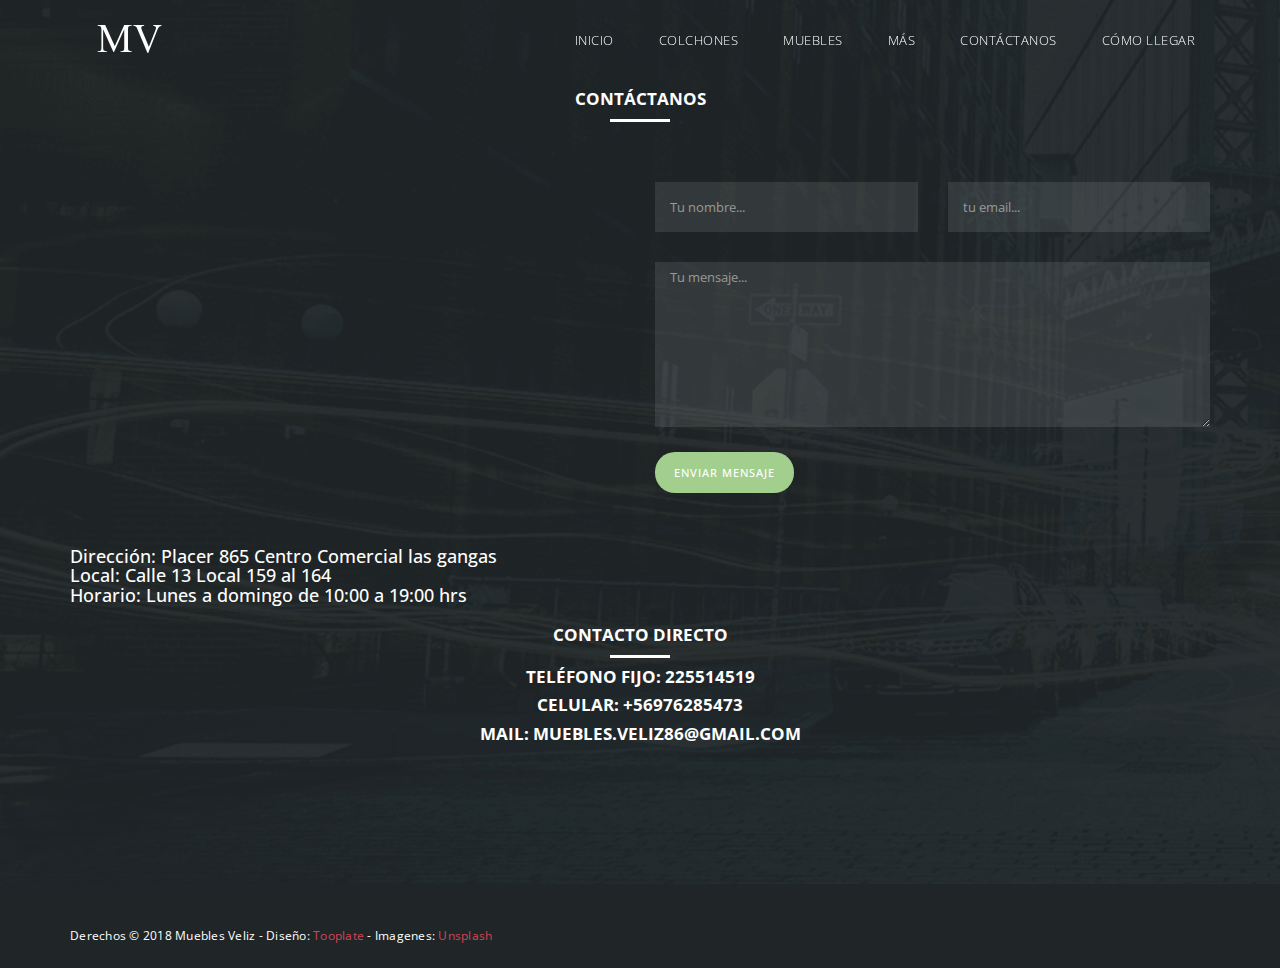
<file: ubicacion.html>
<!-- <meta name="viewport" content="width=device-width, user-scalable=no, initial-scale=1.0, maximum-scale=1.0, minimum-scale=1.0">
        -->
<!DOCTYPE html>
<html>
    <head>
        <link rel="shortcut icon" href="favicon.ico" type="image/x-icon">
        <meta charset="utf-8">
        <meta http-equiv="X-UA-Compatible" content="IE=edge,chrome=1">
        <meta name="google-site-verification" content="gnZFLiO3n3uAYeCQphQBMzonfsHLTIDCsR922l3oRAU" />
        <link rel="canonical" href="http://www.mueblesveliz.cl" />
        <title>Muebles y Colchones Veliz</title>
<!--

Template 2089 Meteor

http://www.tooplate.com/view/2089-meteor

-->
        
        <meta content="Gabriel Veliz" name="author"/>
        <meta content="Muebles y Colchones" name="description" />
        <meta name="viewport" content="width=device-width, initial-scale=1">
        <link rel="apple-touch-icon" href="apple-touch-icon.png">

        <link rel="stylesheet" href="css/bootstrap.min.css">
        <link rel="stylesheet" href="css/bootstrap-theme.min.css">
        <link rel="stylesheet" href="css/fontAwesome.css">
        <link rel="stylesheet" href="css/hero-slider.css">
        <link rel="stylesheet" href="css/tooplate-style.css">

        <link href="https://fonts.googleapis.com/css?family=Open+Sans:300,400,600,700,800" rel="stylesheet">

        <script src="js/vendor/modernizr-2.8.3-respond-1.4.2.min.js"></script>
    </head>

<body>

    <div class="header">
        <div class="container">
            <nav class="navbar navbar-inverse" role="navigation">
                <div class="navbar-header">
                    <button type="button" id="nav-toggle" class="navbar-toggle" data-toggle="collapse" data-target="#main-nav">
                        <span class="sr-only">Toggle navigation</span>
                        <span class="icon-bar"></span>
                        <span class="icon-bar"></span>
                        <span class="icon-bar"></span>
                    </button>
                    <a href="index.html" class="navbar-brand">
                        <div class="logo"></div>
                    </a>
                </div>
                <!--/.navbar-header-->
                <div id="main-nav" class="collapse navbar-collapse">
                    <ul class="nav navbar-nav">
                        <li><a href="index.html" >Inicio</a></li>
                        <li><a href="colchones.html" >Colchones</a></li>
                        <li><a href="muebles.html" >Muebles</a></li>
                        <li><a href="mas.html" >Más</a></li>
                        <li><a href="#" class="scroll-link" data-id="contacto" >Contáctanos</a></li>
                        <li><a href="#" class="scroll-link" data-id="contact" >Cómo llegar</a></li>
                    </ul>
                </div>
                <!--/.navbar-collapse-->
            </nav>
            <!--/.navbar-->
        </div>
        <!--/.container-->
    </div>
    <!--/.header-->

    


    <div id="contact" class="page-section">
        <div class="container">
            <div class="row">
                <div class="col-md-12">
                    <div class="section-heading">
                        <h4>Contáctanos</h4>
                        <div class="line-dec"></div>
                    </div>
                </div>
            </div>
            <div class="row">
                <div class="col-md-6">
                    
                    <div id="mapa" class="map">
                        <iframe src="https://www.google.com/maps/embed?pb=!1m18!1m12!1m3!1d3327.999235383046!2d-70.6468052848001!3d-33.475370680766865!2m3!1f0!2f0!3f0!3m2!1i1024!2i768!4f13.1!3m3!1m2!1s0x9662c5479048bacb%3A0xc5b924aa98d55f5a!2sPlacer+865%2C+Santiago%2C+Regi%C3%B3n+Metropolitana!5e0!3m2!1ses-419!2scl!4v1508118146217" width="100%" height="350" frameborder="0" style="border:0" allowfullscreen></iframe>
                        <h4 style="color: white;">
                        Dirección: Placer 865 Centro Comercial las gangas
                        <br>Local: Calle 13 Local 159 al 164
                        <br>Horario: Lunes a domingo de 10:00 a 19:00 hrs
                        </h4>
                    </div>
                </div>
                <div class="col-md-6" id="contacto">

                    <div class="row">
                    
                      <form id="contact" action="contact.php" method="post">
                        
                        <div class="col-md-6">
                          <fieldset>
                            <input name="nombre" type="text" class="form-control" id="name" placeholder="Tu nombre..." required="">
                          </fieldset>
                        </div>
                        <div class="col-md-6">
                          <fieldset>
                            <input name="correo" type="email" class="form-control" id="email" placeholder="tu email..." required="">
                          </fieldset>
                        </div>

                        <div class="col-md-12">
                          <fieldset>
                            <textarea name="mensaje" rows="6" class="form-control" id="message" placeholder="Tu mensaje..." required=""></textarea>
                          </fieldset>
                        </div>
                        <div class="col-md-12">
                          <fieldset>
                            <button type="submit" id="form-submit" class="btn">Enviar Mensaje</button>
                          </fieldset>
                        </div>
                      </form>
                    </div>

                </div>
            </div>

<div class="row">
                <div class="col-md-12">
                    <div class="section-heading">
                        
                        <h4>Contacto directo</h4>
                        <div class="line-dec">
                        </div>
                        <h4>Teléfono Fijo: 225514519</h4>
                        <h4>Celular: +56976285473</h4>
                        <h4>Mail: muebles.veliz86@gmail.com</h4>
                        
                        
                    </div>
                </div>
            </div>

        </div>
    </div>


    <footer>
        <div class="container">
            <div class="row">
                <div class="col-md-6">
                    <div class="copyright-text">
                        <p>Derechos &copy; 2018 Muebles Veliz 
                        
                        - Diseño: <a href="http://www.tooplate.com" target="_parent">Tooplate</a>
                        - Imagenes: <a href="https://unsplash.com" target="_parent">Unsplash</a></p>
                    </div>
                </div>
                
            </div>
        </div>
    </footer>


    <script src="//ajax.googleapis.com/ajax/libs/jquery/1.11.2/jquery.min.js"></script>
    <script>window.jQuery || document.write('<script src="js/vendor/jquery-1.11.2.min.js"><\/script>')</script>

    <script src="js/vendor/bootstrap.min.js"></script>

    <script src="js/plugins.js"></script>
    <script src="js/main.js"></script>

    <script src="http://ajax.googleapis.com/ajax/libs/jquery/1.10.2/jquery.min.js" type="text/javascript"></script>
    <script type="text/javascript">
    $(document).ready(function() {
        // navigation click actions 
        $('.scroll-link').on('click', function(event){
            event.preventDefault();
            var sectionID = $(this).attr("data-id");
            scrollToID('#' + sectionID, 750);
        });
        // scroll to top action
        $('.scroll-top').on('click', function(event) {
            event.preventDefault();
            $('html, body').animate({scrollTop:0}, 'slow');         
        });
        // mobile nav toggle
        $('#nav-toggle').on('click', function (event) {
            event.preventDefault();
            $('#main-nav').toggleClass("open");
        });
    });
    // scroll function
    function scrollToID(id, speed){
        var offSet = 50;
        var targetOffset = $(id).offset().top - offSet;
        var mainNav = $('#main-nav');
        $('html,body').animate({scrollTop:targetOffset}, speed);
        if (mainNav.hasClass("open")) {
            mainNav.css("height", "1px").removeClass("in").addClass("collapse");
            mainNav.removeClass("open");
        }
    }
    if (typeof console === "undefined") {
        console = {
            log: function() { }
        };
    }
    </script>
</body>
</html>
</file>
<file: css/hero-slider.css>
/* -------------------------------- 

Primary style

-------------------------------- */
*, *::after, *::before {
  -webkit-box-sizing: border-box;
  -moz-box-sizing: border-box;
  box-sizing: border-box;
}

html {
  font-size: 62.5%;
}

body {
  font-family: "Open Sans", sans-serif;
  color: #2c343b;
  background-color: #f2f2f2;
}

a {
  color: #d44457;
  text-decoration: none;
}

img {
  max-width: 100%;
}

/* -------------------------------- 

Main Components 

-------------------------------- */
.cd-header {
  position: absolute;
  z-index: 2;
  top: 0;
  left: 0;
  width: 100%;
  height: 50px;
  background-color: #21272c;
  -webkit-font-smoothing: antialiased;
  -moz-osx-font-smoothing: grayscale;
}
@media only screen and (min-width: 768px) {
  .cd-header {
    height: 70px;
    background-color: transparent;
  }
}

#cd-logo {
  float: left;
  margin: 13px 0 0 5%;
}
#cd-logo img {
  display: block;
}
@media only screen and (min-width: 768px) {
  #cd-logo {
    margin: 23px 0 0 5%;
  }
}

.cd-primary-nav {
  /* mobile first - navigation hidden by default, triggered by tap/click on navigation icon */
  float: right;
  margin-right: 5%;
  width: 44px;
  height: 100%;
}
.cd-primary-nav ul {
  position: absolute;
  top: 0;
  left: 0;
  width: 100%;
  -webkit-transform: translateY(-100%);
  -moz-transform: translateY(-100%);
  -ms-transform: translateY(-100%);
  -o-transform: translateY(-100%);
  transform: translateY(-100%);
}
.cd-primary-nav ul.is-visible {
  box-shadow: 0 3px 8px rgba(0, 0, 0, 0.2);
  -webkit-transform: translateY(50px);
  -moz-transform: translateY(50px);
  -ms-transform: translateY(50px);
  -o-transform: translateY(50px);
  transform: translateY(50px);
}
.cd-primary-nav a {
  display: block;
  height: 50px;
  line-height: 50px;
  padding-left: 5%;
  background: #21272c;
  border-top: 1px solid #333c44;
  color: #ffffff;
}
@media only screen and (min-width: 768px) {
  .cd-primary-nav {
    /* reset navigation values */
    width: auto;
    height: auto;
    background: none;
  }
  .cd-primary-nav ul {
    position: static;
    width: auto;
    -webkit-transform: translateY(0);
    -moz-transform: translateY(0);
    -ms-transform: translateY(0);
    -o-transform: translateY(0);
    transform: translateY(0);
    line-height: 70px;
  }
  .cd-primary-nav ul.is-visible {
    -webkit-transform: translateY(0);
    -moz-transform: translateY(0);
    -ms-transform: translateY(0);
    -o-transform: translateY(0);
    transform: translateY(0);
  }
  .cd-primary-nav li {
    display: inline-block;
    margin-left: 1em;
  }
  .cd-primary-nav a {
    display: inline-block;
    height: auto;
    font-weight: 600;
    line-height: normal;
    background: transparent;
    padding: .6em 1em;
    border-top: none;
  }
}

/* -------------------------------- 

Slider

-------------------------------- */
.cd-hero {
  position: relative;
  -webkit-font-smoothing: antialiased;
  -moz-osx-font-smoothing: grayscale;
}

.cd-hero-slider {
  position: relative;
  height: 360px;
  overflow: hidden;
}
.cd-hero-slider li {
  position: absolute;
  top: 0;
  left: 0;
  width: 100%;
  height: 100%;
  -webkit-transform: translateX(100%);
  -moz-transform: translateX(100%);
  -ms-transform: translateX(100%);
  -o-transform: translateX(100%);
  transform: translateX(100%);
}
.cd-hero-slider li.selected {
  /* this is the visible slide */
  position: relative;
  -webkit-transform: translateX(0);
  -moz-transform: translateX(0);
  -ms-transform: translateX(0);
  -o-transform: translateX(0);
  transform: translateX(0);
}
.cd-hero-slider li.move-left {
  /* slide hidden on the left */
  -webkit-transform: translateX(-100%);
  -moz-transform: translateX(-100%);
  -ms-transform: translateX(-100%);
  -o-transform: translateX(-100%);
  transform: translateX(-100%);
}
.cd-hero-slider li.is-moving, .cd-hero-slider li.selected {
  /* the is-moving class is assigned to the slide which is moving outside the viewport */
  -webkit-transition: -webkit-transform 0.5s;
  -moz-transition: -moz-transform 0.5s;
  transition: transform 0.5s;
}
@media only screen and (min-width: 768px) {
  .cd-hero-slider {
    height: 500px;
  }
}
@media only screen and (min-width: 1170px) {
  .cd-hero-slider {
    height: 680px;
  }
}

/* -------------------------------- 

Single slide style

-------------------------------- */
.cd-hero-slider li {
  background-position: center center;
  background-size: cover;
  background-repeat: no-repeat;
}
.cd-hero-slider li:first-of-type {
  background-image: url(../img/slide_01.jpg);
}
.cd-hero-slider li:nth-of-type(2) {
  background-image: url(../img/slide_02.jpg);
}
.cd-hero-slider li:nth-of-type(3) {
  background-image: url(../img/slide_03.jpg);
}
.cd-hero-slider .cd-full-width,
.cd-hero-slider .cd-half-width {
  position: absolute;
  width: 100%;
  height: 100%;
  z-index: 1;
  left: 0;
  top: 0;
  /* this padding is used to align the text */
  padding-top: 80px;
  text-align: center;
  /* Force Hardware Acceleration in WebKit */
  -webkit-backface-visibility: hidden;
  backface-visibility: hidden;
  -webkit-transform: translateZ(0);
  -moz-transform: translateZ(0);
  -ms-transform: translateZ(0);
  -o-transform: translateZ(0);
  transform: translateZ(0);
}
.cd-hero-slider .cd-img-container {
  /* hide image on mobile device */
  display: none;
}
.cd-hero-slider .cd-img-container img {
  position: absolute;
  left: 50%;
  top: 50%;
  bottom: auto;
  right: auto;
  -webkit-transform: translateX(-50%) translateY(-50%);
  -moz-transform: translateX(-50%) translateY(-50%);
  -ms-transform: translateX(-50%) translateY(-50%);
  -o-transform: translateX(-50%) translateY(-50%);
  transform: translateX(-50%) translateY(-50%);
}
.cd-hero-slider .cd-bg-video-wrapper {
  /* hide video on mobile device */
  display: none;
  position: absolute;
  top: 0;
  left: 0;
  width: 100%;
  height: 100%;
  overflow: hidden;
}
.cd-hero-slider .cd-bg-video-wrapper video {
  /* you won't see this element in the html, but it will be injected using js */
  display: block;
  min-height: 100%;
  min-width: 100%;
  max-width: none;
  height: auto;
  width: auto;
  position: absolute;
  left: 50%;
  top: 50%;
  bottom: auto;
  right: auto;
  -webkit-transform: translateX(-50%) translateY(-50%);
  -moz-transform: translateX(-50%) translateY(-50%);
  -ms-transform: translateX(-50%) translateY(-50%);
  -o-transform: translateX(-50%) translateY(-50%);
  transform: translateX(-50%) translateY(-50%);
}
.cd-hero-slider h2, .cd-hero-slider p {
  text-shadow: 0 1px 3px rgba(0, 0, 0, 0.1);
  line-height: 1.2;
  margin: 0 auto 14px;
  color: #ffffff;
  width: 90%;
  max-width: 400px;
}
.cd-hero-slider h2 {
  font-size: 2.4rem;
}
.cd-hero-slider p {
  font-size: 1.4rem;
  line-height: 1.4;
}
.cd-hero-slider .cd-btn {
  display: inline-block;
  padding: 1.2em 1.4em;
  margin-top: .8em;
  background-color: rgba(212, 68, 87, 0.9);
  font-size: 1.3rem;
  font-weight: 700;
  letter-spacing: 1px;
  color: #ffffff;
  text-transform: uppercase;
  box-shadow: 0 3px 6px rgba(0, 0, 0, 0.1);
  -webkit-transition: background-color 0.2s;
  -moz-transition: background-color 0.2s;
  transition: background-color 0.2s;
}
.cd-hero-slider .cd-btn.secondary {
  background-color: rgba(22, 26, 30, 0.8);
}
.cd-hero-slider .cd-btn:nth-of-type(2) {
  margin-left: 1em;
}
.no-touch .cd-hero-slider .cd-btn:hover {
  background-color: #d44457;
}
.no-touch .cd-hero-slider .cd-btn.secondary:hover {
  background-color: #161a1e;
}
@media only screen and (min-width: 768px) {
  .cd-hero-slider .cd-full-width,
  .cd-hero-slider .cd-half-width {
    padding-top: 150px;
  }
  .cd-hero-slider .cd-bg-video-wrapper {
    display: block;
  }
  .cd-hero-slider .cd-half-width {
    width: 45%;
  }
  .cd-hero-slider .cd-half-width:first-of-type {
    left: 5%;
  }
  .cd-hero-slider .cd-half-width:nth-of-type(2) {
    right: 5%;
    left: auto;
  }
  .cd-hero-slider .cd-img-container {
    display: block;
  }
  .cd-hero-slider h2, .cd-hero-slider p {
    max-width: 520px;
  }
  .cd-hero-slider h2 {
    font-size: 2.4em;
    font-weight: 300;
  }
  .cd-hero-slider .cd-btn {
    font-size: 1.4rem;
  }
}
@media only screen and (min-width: 1170px) {
  .cd-hero-slider .cd-full-width,
  .cd-hero-slider .cd-half-width {
    padding-top: 250px;
  }
  .cd-hero-slider h2, .cd-hero-slider p {
    margin-bottom: 20px;
  }
  .cd-hero-slider h2 {
    font-size: 3.2em;
  }
  .cd-hero-slider p {
    font-size: 1.6rem;
  }
}

/* -------------------------------- 

Single slide animation

-------------------------------- */
@media only screen and (min-width: 768px) {
  .cd-hero-slider .cd-half-width {
    opacity: 0;
    -webkit-transform: translateX(40px);
    -moz-transform: translateX(40px);
    -ms-transform: translateX(40px);
    -o-transform: translateX(40px);
    transform: translateX(40px);
  }
  .cd-hero-slider .move-left .cd-half-width {
    -webkit-transform: translateX(-40px);
    -moz-transform: translateX(-40px);
    -ms-transform: translateX(-40px);
    -o-transform: translateX(-40px);
    transform: translateX(-40px);
  }
  .cd-hero-slider .selected .cd-half-width {
    /* this is the visible slide */
    opacity: 1;
    -webkit-transform: translateX(0);
    -moz-transform: translateX(0);
    -ms-transform: translateX(0);
    -o-transform: translateX(0);
    transform: translateX(0);
  }
  .cd-hero-slider .is-moving .cd-half-width {
    /* this is the slide moving outside the viewport 
    wait for the end of the transition on the <li> parent before set opacity to 0 and translate to 40px/-40px */
    -webkit-transition: opacity 0s 0.5s, -webkit-transform 0s 0.5s;
    -moz-transition: opacity 0s 0.5s, -moz-transform 0s 0.5s;
    transition: opacity 0s 0.5s, transform 0s 0.5s;
  }
  .cd-hero-slider li.selected.from-left .cd-half-width:nth-of-type(2),
  .cd-hero-slider li.selected.from-right .cd-half-width:first-of-type {
    /* this is the selected slide - different animation if it's entering from left or right */
    -webkit-transition: opacity 0.4s 0.2s, -webkit-transform 0.5s 0.2s;
    -moz-transition: opacity 0.4s 0.2s, -moz-transform 0.5s 0.2s;
    transition: opacity 0.4s 0.2s, transform 0.5s 0.2s;
  }
  .cd-hero-slider li.selected.from-left .cd-half-width:first-of-type,
  .cd-hero-slider li.selected.from-right .cd-half-width:nth-of-type(2) {
    /* this is the selected slide - different animation if it's entering from left or right */
    -webkit-transition: opacity 0.4s 0.4s, -webkit-transform 0.5s 0.4s;
    -moz-transition: opacity 0.4s 0.4s, -moz-transform 0.5s 0.4s;
    transition: opacity 0.4s 0.4s, transform 0.5s 0.4s;
  }
  .cd-hero-slider .cd-full-width h2,
  .cd-hero-slider .cd-full-width p,
  .cd-hero-slider .cd-full-width .cd-btn {
    opacity: 0;
    -webkit-transform: translateX(100px);
    -moz-transform: translateX(100px);
    -ms-transform: translateX(100px);
    -o-transform: translateX(100px);
    transform: translateX(100px);
  }
  .cd-hero-slider .move-left .cd-full-width h2,
  .cd-hero-slider .move-left .cd-full-width p,
  .cd-hero-slider .move-left .cd-full-width .cd-btn {
    opacity: 0;
    -webkit-transform: translateX(-100px);
    -moz-transform: translateX(-100px);
    -ms-transform: translateX(-100px);
    -o-transform: translateX(-100px);
    transform: translateX(-100px);
  }
  .cd-hero-slider .selected .cd-full-width h2,
  .cd-hero-slider .selected .cd-full-width p,
  .cd-hero-slider .selected .cd-full-width .cd-btn {
    /* this is the visible slide */
    opacity: 1;
    -webkit-transform: translateX(0);
    -moz-transform: translateX(0);
    -ms-transform: translateX(0);
    -o-transform: translateX(0);
    transform: translateX(0);
  }
  .cd-hero-slider li.is-moving .cd-full-width h2,
  .cd-hero-slider li.is-moving .cd-full-width p,
  .cd-hero-slider li.is-moving .cd-full-width .cd-btn {
    /* this is the slide moving outside the viewport 
    wait for the end of the transition on the li parent before set opacity to 0 and translate to 100px/-100px */
    -webkit-transition: opacity 0s 0.5s, -webkit-transform 0s 0.5s;
    -moz-transition: opacity 0s 0.5s, -moz-transform 0s 0.5s;
    transition: opacity 0s 0.5s, transform 0s 0.5s;
  }
  .cd-hero-slider li.selected h2 {
    -webkit-transition: opacity 0.4s 0.2s, -webkit-transform 0.5s 0.2s;
    -moz-transition: opacity 0.4s 0.2s, -moz-transform 0.5s 0.2s;
    transition: opacity 0.4s 0.2s, transform 0.5s 0.2s;
  }
  .cd-hero-slider li.selected p {
    -webkit-transition: opacity 0.4s 0.3s, -webkit-transform 0.5s 0.3s;
    -moz-transition: opacity 0.4s 0.3s, -moz-transform 0.5s 0.3s;
    transition: opacity 0.4s 0.3s, transform 0.5s 0.3s;
  }
  .cd-hero-slider li.selected .cd-btn {
    -webkit-transition: opacity 0.4s 0.4s, -webkit-transform 0.5s 0.4s, background-color 0.2s 0s;
    -moz-transition: opacity 0.4s 0.4s, -moz-transform 0.5s 0.4s, background-color 0.2s 0s;
    transition: opacity 0.4s 0.4s, transform 0.5s 0.4s, background-color 0.2s 0s;
  }
}
/* -------------------------------- 

Slider navigation

-------------------------------- */
.cd-slider-nav {
  display: none;
  position: absolute;
  width: 100%;
  bottom: 0;
  z-index: 2;
  text-align: center;
  height: 55px;
  background-color: rgba(0, 1, 1, 0.5);
}
.cd-slider-nav nav, .cd-slider-nav ul, .cd-slider-nav li, .cd-slider-nav a {
  height: 100%;
}
.cd-slider-nav nav {
  display: inline-block;
  position: relative;
}
.cd-slider-nav .cd-marker {
  position: absolute;
  bottom: 0;
  left: 0;
  width: 60px;
  height: 100%;
  color: #d44457;
  background-color: #ffffff;
  box-shadow: inset 0 2px 0 currentColor;
  -webkit-transition: -webkit-transform 0.2s, box-shadow 0.2s;
  -moz-transition: -moz-transform 0.2s, box-shadow 0.2s;
  transition: transform 0.2s, box-shadow 0.2s;
}
.cd-slider-nav .cd-marker.item-2 {
  -webkit-transform: translateX(100%);
  -moz-transform: translateX(100%);
  -ms-transform: translateX(100%);
  -o-transform: translateX(100%);
  transform: translateX(100%);
}
.cd-slider-nav .cd-marker.item-3 {
  -webkit-transform: translateX(200%);
  -moz-transform: translateX(200%);
  -ms-transform: translateX(200%);
  -o-transform: translateX(200%);
  transform: translateX(200%);
}
.cd-slider-nav .cd-marker.item-4 {
  -webkit-transform: translateX(300%);
  -moz-transform: translateX(300%);
  -ms-transform: translateX(300%);
  -o-transform: translateX(300%);
  transform: translateX(300%);
}
.cd-slider-nav .cd-marker.item-5 {
  -webkit-transform: translateX(400%);
  -moz-transform: translateX(400%);
  -ms-transform: translateX(400%);
  -o-transform: translateX(400%);
  transform: translateX(400%);
}
.cd-slider-nav ul::after {
  clear: both;
  content: "";
  display: table;
}
.cd-slider-nav li {
  display: inline-block;
  width: 60px;
  float: left;
}
.cd-slider-nav li.selected a {
  color: #2c343b;
}
.no-touch .cd-slider-nav li.selected a:hover {
  background-color: transparent;
}
.cd-slider-nav a {
  display: block;
  position: relative;
  padding-top: 35px;
  font-size: 1rem;
  font-weight: 700;
  color: #a8b4be;
  -webkit-transition: background-color 0.2s;
  -moz-transition: background-color 0.2s;
  transition: background-color 0.2s;
}
.cd-slider-nav a::before {
  content: '';
  position: absolute;
  width: 24px;
  height: 24px;
  top: 8px;
  left: 50%;
  right: auto;
  -webkit-transform: translateX(-50%);
  -moz-transform: translateX(-50%);
  -ms-transform: translateX(-50%);
  -o-transform: translateX(-50%);
  transform: translateX(-50%);
}
.no-touch .cd-slider-nav a:hover {
  background-color: rgba(0, 1, 1, 0.5);
}
.cd-slider-nav li:first-of-type a::before {
  background-position: 0 0;
}
.cd-slider-nav li.selected:first-of-type a::before {
  background-position: 0 -24px;
}
.cd-slider-nav li:nth-of-type(2) a::before {
  background-position: -24px 0;
}
.cd-slider-nav li.selected:nth-of-type(2) a::before {
  background-position: -24px -24px;
}
.cd-slider-nav li:nth-of-type(3) a::before {
  background-position: -48px 0;
}
.cd-slider-nav li.selected:nth-of-type(3) a::before {
  background-position: -48px -24px;
}
.cd-slider-nav li:nth-of-type(4) a::before {
  background-position: -72px 0;
}
.cd-slider-nav li.selected:nth-of-type(4) a::before {
  background-position: -72px -24px;
}
.cd-slider-nav li:nth-of-type(5) a::before {
  background-position: -96px 0;
}
.cd-slider-nav li.selected:nth-of-type(5) a::before {
  background-position: -96px -24px;
}
@media only screen and (min-width: 768px) {
  .cd-slider-nav {
    height: 80px;
  }
  .cd-slider-nav .cd-marker,
  .cd-slider-nav li {
    width: 95px;
  }
  .cd-slider-nav a {
    padding-top: 48px;
    font-size: 1.1rem;
    text-transform: uppercase;
  }
  .cd-slider-nav a::before {
    top: 18px;
  }
}

/* -------------------------------- 

Main content

-------------------------------- */
.cd-main-content {
  width: 90%;
  max-width: 768px;
  margin: 0 auto;
  padding: 2em 0;
}
.cd-main-content p {
  font-size: 1.4rem;
  line-height: 1.8;
  color: #999999;
  margin: 2em 0;
}
@media only screen and (min-width: 1170px) {
  .cd-main-content {
    padding: 3em 0;
  }
  .cd-main-content p {
    font-size: 1.6rem;
  }
}

/* -------------------------------- 

Javascript disabled

-------------------------------- */
.no-js .cd-hero-slider li {
  display: none;
}
.no-js .cd-hero-slider li.selected {
  display: block;
}

.no-js .cd-slider-nav {
  display: none;
}
</file>
<file: css/tooplate-style.css>
/*

Template 2089 Meteor

http://www.tooplate.com/view/2089-meteor

*/

* {
    margin: 0;
    padding: 0;
    font-family: 'Open Sans', arial, sans-serif;
}
ul {
	list-style: none;
}
p {
	color: #5a5a5a;
	font-size: 13px;
	letter-spacing: 0.25px;
	line-height: 24px;
}
.primary-button a {
	display: inline-block;
	background-color: #a2cf8d;
	padding: 12px 18px;
	color: #fff;
	font-size: 11px;
	font-weight: 500;
	letter-spacing: 1px;
	text-transform: uppercase;
	text-decoration: none;
	border-radius: 20px;
	transition: all 0.5s;
}
.primary-button a:hover {
	background-color: #5c9d7d;
}
.white-button a {
	display: inline-block;
	background-color: #fff;
	padding: 12px 18px;
	color: #121212;
	font-size: 11px;
	font-weight: 500;
	text-transform: uppercase;
	text-decoration: none;
	border-radius: 20px;
	transition: all 0.5s;
}
.white-button a:hover {
	background-color: #121212;
	color: #fff;
}
.section-heading h4 {
	text-align: center;
	font-size: 17px;
	text-transform: uppercase;
	font-weight: 700;
	color: #121212;
}
.section-heading .line-dec {
	width: 60px;
	height: 3px;
	background-color: #121212;
	margin: 0 auto;
}
.header {
    position: fixed;
    top: 0;
    left: 0;
    width: 100%;
    padding: 0;
    z-index: 10000;
    transition: all 0.2s ease-in-out;
    height: 80px;
    background-color:transparent;  
    
    text-align: center;
    line-height: 40px;
}

.navbar-inverse .navbar-brand, .navbar-inverse .navbar-nav>li>a {
    text-shadow: none;
}

.navbar-brand {
	line-height: 80px;
	padding: 0px;
}

.navbar-nav>li>a {
	color: #fff!important;
	font-size: 13px;
	font-weight: 300;
	text-transform: uppercase;
	text-shadow: none;
	line-height: 80px;
	padding: 0px;
	letter-spacing: 0.5px;
}

.navbar-nav>li {
	margin-left: 45px;
}

.header.active .navbar-nav>li>a {
	font-size: 13px;
	font-weight: 300;
	text-transform: uppercase;
	text-shadow: none;
	color: #121212!important;
}

.header.active {
    background-color: rgba(250, 250, 250, 0.98);
    -webkit-box-shadow: 0 1px 5px rgba(0, 0, 0, 0.25);
    -moz-box-shadow: 0 1px 5px rgba(0, 0, 0, 0.25);
    box-shadow: 0 1px 5px rgba(0, 0, 0, 0.25);
}
.navbar-brand .logo{
	margin-top: 22px;
	background-image: url(../img/White_logo.png);
	display: inline-block;
	width: 125px;
	height: 32px;
	background-repeat: no-repeat;
}
.header.active .navbar-brand .logo{
	margin-top: 22px;
	background-image: url(../img/Black_logo.png);
	display: inline-block;
	width: 125px;
	height: 32px;
	background-repeat: no-repeat;
}
#main-nav {
	background-color: transparent;
	background-image: none!important;
}
.header .navbar-brand {
    font-weight: 900;
}
.navbar-inverse {
	background-image: none;
	background-color: transparent;
}
.header .navbar {
    margin: 0;
    border: none;
}
.page-section {
    padding: 80px 0;
}
.navbar-inverse .navbar-toggle {
	margin-top: 22px;
    border-color: #a2cf8d;
    background-color: #a2cf8d;
}
.navbar-inverse .navbar-toggle:hover, .navbar-inverse .navbar-toggle:focus {
	background-color: #a2cf8d;
}
bootstrap.min.css:5
.navbar-toggle {
    position: relative;
    float: right;
    padding: 9px 10px;
    margin-top: 15px!important;
    margin-right: 15px;
    margin-bottom: 8px;
    background-color: transparent;
    background-image: none;
    border: 1px solid transparent;
    border-radius: 4px;
}
@media (min-width: 768px) {
    .header .navbar-brand {
        padding-left: 0;
    }
    .navbar-nav {
        float: right;
    }
}
@media (max-width: 480px) {
    .page-section h1 {
        font-size: 3em;
    }
    .page-section h2 {
        font-size: 2em;
    }
    .page-section p {
        font-size: 1em;
        margin: 0 0 20px;
    }
}



/* HERO SLIDER */

.slide-caption {
	color: #fff;
}

.slide-caption span {
	font-size: 14px;
	text-transform: uppercase;
}

.slide-caption h2 {
	font-size: 36px;
	text-transform: uppercase;
	font-weight: 900;
}

.slide-caption p {
	font-size: 13px;
	letter-spacing: 0.25px;
	line-height: 24px;
}

ul.cd-hero-slider {
	margin-bottom: 0px!important;
}

/* WHAT WE DO */

#about {
	background-color: #f4f4f4;
	padding: 80px 0px;
}

#about .section-heading {
	margin-bottom: 60px;
}

.service-item {
	cursor: pointer;
	background-color: #fff;
	text-align: center;
	padding: 30px 20px;
	transition: all 0.7s;
	box-shadow: 0px 0px 15px #cdcdcd;
}

.service-item:hover {
	background-color: #a2cf8d;
}

.service-item h4 {
	font-size: 16px;
	font-weight: 700;
	letter-spacing: 0.5px;
	margin-bottom: 15px;
	margin-top: 25px;
}

.service-item:hover h4 {
	color: #fff;
}

.service-item:hover p {
	color: #fff;
}

.first-service .icon {
	background-image: url(../img/first-service-main.png);
	height: 32px;
	width: 32px;
	display: inline-block;
}

.first-service:hover .icon {
	background-image: url(../img/first-service-white.png);
}

#hrefa
{
	text-decoration: none;
}

.second-service .icon {
	background-image: url(../img/second-service-main.png);
	height: 32px;
	width: 22px;
	display: inline-block;
}

.second-service:hover .icon {
	background-image: url(../img/second-service-white.png);
}

.third-service .icon {
	background-image: url(../img/third-service-main.png);
	height: 32px;
	width: 32px;
	display: inline-block;
}

.third-service:hover .icon {
	background-image: url(../img/third-service-white.png);
}

.fourth-service .icon {
	background-image: url(../img/fourth-service-main.png);
	height: 32px;
	width: 32px;
	display: inline-block;
}

.fourth-service:hover .icon {
	background-image: url(../img/fourth-service-white.png);
}


#what-we-do {
	
	width: 100%;
	background-size: cover;
	background-repeat: no-repeat;
	padding: 80px 0px;
	color: #fff;
}
.colchon
{
	background-image: url(../img/colchones-sl.png);
    background-attachment: fixed;
	
}

.mueble
{
	background-image: url(../img/muebles-sl.png);
    background-attachment: fixed;
	
}
.mas
{
	background-image: url(../img/mas-sl.png);
    background-attachment: fixed;
	
}

#what-we-do .right-image img {
	width: 100%;
	overflow: hidden;
}

#what-we-do h4 {
	font-size: 24px;
	font-weight: 700;
	letter-spacing: 0.5px;
	line-height: 30px;
	margin-bottom: 25px;
}

#what-we-do p {
	margin-bottom: 30px;
	color: #fff;
}

#what-we-do ul li {
	display: inline-block;
	margin-right: 15px;
	margin-bottom: 15px;
}



/* PORTFOLIO */

#portfolio {
	text-align: center;
}

.projects-holder .mix {
  display: none;
}

.filter-categories {
  text-align: center;
  margin-bottom: 10px;
  margin-top: 60px;
}

.filter-categories ul li {
  margin: 0px 10px 15px 10px;
  display: inline-block;
}

.filter-categories ul li span {
  cursor: pointer;
  color: #5a5a5a;
  display: inline-block;
  font-size: 14px;
  text-transform: capitalize;
  font-weight: 400;
}

.filter-categories ul li.active span {
  color: #a2cf8d;
}

.project-item {
	margin-top: 30px;
}

.project-item .thumb {
	position: relative;
	text-align: center;
	display: inline-block;
}

.project-item .thumb img {
	width: 100%;
	overflow: hidden;
}

.project-item .hover-effect {
	position: absolute;
	background-color: rgba(162, 207, 141, 0.95);
	width: 100%;
	top: 0;
	bottom: 0;
	opacity: 0;
	visibility: hidden;
	transition: all 0.5s;
}

.project-item .hover-effect i {
	text-align: center;
	margin-top: 35%;
	display: inline-block;
	width: 46px;
	height: 46px;
	background-color: #fff;
	line-height: 46px;
	color: #a2cf8d;
	border-radius: 50%;
	font-size: 18px;
}

.project-item .hover-effect i:hover {
	background-color: #5c9d7d;
	color: #fff;
	transition: all 0.5s;
}

.project-item:hover .hover-effect {
	opacity: 1;
	visibility: visible;
}


/* BLOG */

#blog {
	background-image: url(../img/blog-bg.png);
	background-repeat: no-repeat;
	background-size: cover;
	width: 100%;
}

#blog .section-heading  {
	margin-bottom: 60px;
}

#blog .section-heading h4 {
	color: #fff;
}

#blog .section-heading .line-dec {
	background-color: #fff;
}

#blog .pop, .pop2, .pop3 {
	background-color: #fff;
}

.blog-item {
	cursor: pointer;
	margin-bottom: 30px;
}

.blog-item img {
	width: 100%;
	overflow: hidden;
}

.blog-item .thumb {
	position: relative;
}

.blog-item .text-content {
	position: absolute;
	bottom: 0;
	background-color: rgba(0, 0, 0, 0.5);
	width: 100%;
	padding: 12px 20px;
}

.blog-item .text-content h4 {
	font-size: 16px;
	font-weight: 700;
	color: #fff;
	letter-spacing: 0.5px;
}

.blog-item .text-content span {
	font-size: 12px;
	color: #fff;
}

.blog-item .text-content em {
	font-style: normal;
	font-weight: 700;
	margin-right: 5px;
}

.pop, .pop2, .pop3 {
	z-index: 9999;
	text-align: center;
	padding: 30px;
    display:none;
    position:fixed;
    top:25%;
    left:10.3%;
    width:80%;
    height: auto;
    box-shadow: 0px 0px 25px #7a7a7a;
}

.pop span, .pop2 span, .pop3 span {
	margin-bottom: 20px;
	cursor: pointer;
	width: 44px;
	height: 44px;
	display: inline-block;
	line-height: 44px;
	color: #fff;
	text-align: center;
	background-color: #a2cf8d;
}

.pop span:hover, .pop2 span:hover, .pop3 span:hover {
	background-color: #5c9d7d;
	transition: all 0.5s;
}



/* FUN FACTS */

#fun-facts {
	padding: 100px 0px;
	background-color: #fff;
}

#fun-facts .fact-item {
	background-color: #f4f4f4;
	padding: 30px;
	text-align: center;
}

.fact-item .counter {
	font-size: 24px;
	font-weight: 700;
	color: #a2cf8d;
}

.fact-item span {
	display: inline-block;
	margin-top: 10px;
	font-style: 13px;
	text-transform: uppercase;
	letter-spacing: 0.5px;
	color: #7a7a7a;
}



/* CONTACT US */

#contact .section-heading h4 {
	color: #fff;
}

#contact .section-heading .line-dec {
	background-color: #fff;
}

#contact .section-heading {
	margin-bottom: 60px;
}

#contact {
	background-image: url(../img/contact-bg.png);
    background-attachment: fixed;
	background-repeat: no-repeat;
	width: 100%;
	background-size: cover;
}

#contact .map img {
	width: 100%;
	overflow: hidden;
}

#contact input {
	border-radius: 0px;
	padding-left: 15px;
	font-size: 13px;
	color: #fff;
	background-color: rgba(250, 250, 250, 0.1);
	outline: none;
	border: none;
	box-shadow: none;
	line-height: 50px;
	height: 50px;
	width: 100%;
	margin-bottom: 30px;
}

#contact textarea {
	border-radius: 0px;
	padding-left: 15px;
	font-size: 13px;
	color: #fff;
	background-color: rgba(250, 250, 250, 0.1);
	outline: none;
	border: none;
	box-shadow: none;
	height: 165px;
	max-height: 220px;
	width: 100%;
	margin-bottom: 25px;
}

#contact button {
	display: inline-block;
	background-color: #a2cf8d;
	padding: 12px 18px;
	color: #fff;
	font-size: 11px;
	letter-spacing: 1px;
	font-weight: 500;
	text-transform: uppercase;
	text-decoration: none;
	border-radius: 20px;
}

#contact button:hover {
	color: #fff;
	background-color: #5c9d7d;
	transition: all 0.3s;
}


/* FOOTER */

footer {
	background-color: #202628;
	padding: 20px;
}

footer p {
	font-size: 12px;
	color: #fff;
	margin-bottom: 0px;
	margin-top: 20px;
}

footer em {
	font-style: normal;
	font-weight: 700;
	color: #a2cf8d;
}

footer ul {
	margin-top: 15px;
	float: right;
}

footer ul li {
	display: inline-block;
	margin-left: 5px;
}

footer ul li a {
	font-size: 16px;
	width: 36px;
	height: 36px;
	line-height: 36px;
	text-align: center;
	display: inline-block;
	background-color: #a2cf8d;
	color: #202628;
	border-radius: 50%;
}

footer ul li a:hover {
	color: #202628;
	background-color: #5c9d7d;
	transition: all 0.5s;
}




/* LIGHT BOX */

body:after {
  content: url(../img/close.png) url(../img/loading.gif) url(../img/prev.png) url(../img/next.png);
  display: none;
}

body.lb-disable-scrolling {
  overflow: hidden;
}

.lightboxOverlay {
  position: absolute;
  top: 0;
  left: 0;
  z-index: 99999;
  background-color: black;
  filter: progid:DXImageTransform.Microsoft.Alpha(Opacity=80);
  opacity: 0.8;
  display: none;
}

.lightbox {
  position: absolute;
  margin-top: 5%;
  left: 0;
  width: 100%;
  z-index: 100000;
  text-align: center;
  line-height: 0;
  font-weight: normal;
}

.lightbox .lb-image {
  display: block;
  height: auto;
  max-width: inherit;
  max-height: none;
  border-radius: 3px;

  /* Image border */
  border: 4px solid white;
}

.lightbox a img {
  border: none;
}

.lb-outerContainer {
  position: relative;
  *zoom: 1;
  width: 250px;
  height: 250px;
  margin: 0 auto;
  border-radius: 4px;

  /* Background color behind image.
     This is visible during transitions. */
  background-color: white;
}

.lb-outerContainer:after {
  content: "";
  display: table;
  clear: both;
}

.lb-loader {
  position: absolute;
  top: 43%;
  left: 0;
  height: 25%;
  width: 100%;
  text-align: center;
  line-height: 0;
}

.lb-cancel {
  display: block;
  width: 32px;
  height: 32px;
  margin: 0 auto;
  background: url(../img/loading.gif) no-repeat;
}

.lb-nav {
  position: absolute;
  top: 0;
  left: 0;
  height: 100%;
  width: 100%;
  z-index: 10;
}

.lb-container > .nav {
  left: 0;
}

.lb-nav a {
  outline: none;
  background-image: url('[data-uri]');
}

.lb-prev, .lb-next {
  height: 100%;
  cursor: pointer;
  display: block;
}

.lb-nav a.lb-prev {
  width: 34%;
  left: 0;
  float: left;
  background: url(../img/prev.png) left 48% no-repeat;
  filter: progid:DXImageTransform.Microsoft.Alpha(Opacity=0);
  opacity: 0;
  -webkit-transition: opacity 0.6s;
  -moz-transition: opacity 0.6s;
  -o-transition: opacity 0.6s;
  transition: opacity 0.6s;
}

.lb-nav a.lb-prev:hover {
  filter: progid:DXImageTransform.Microsoft.Alpha(Opacity=100);
  opacity: 1;
}

.lb-nav a.lb-next {
  width: 64%;
  right: 0;
  float: right;
  background: url(../img/next.png) right 48% no-repeat;
  filter: progid:DXImageTransform.Microsoft.Alpha(Opacity=0);
  opacity: 0;
  -webkit-transition: opacity 0.6s;
  -moz-transition: opacity 0.6s;
  -o-transition: opacity 0.6s;
  transition: opacity 0.6s;
}

.lb-nav a.lb-next:hover {
  filter: progid:DXImageTransform.Microsoft.Alpha(Opacity=100);
  opacity: 1;
}

.lb-dataContainer {
  margin: 0 auto;
  padding-top: 5px;
  *zoom: 1;
  width: 100%;
  -moz-border-radius-bottomleft: 4px;
  -webkit-border-bottom-left-radius: 4px;
  border-bottom-left-radius: 4px;
  -moz-border-radius-bottomright: 4px;
  -webkit-border-bottom-right-radius: 4px;
  border-bottom-right-radius: 4px;
}

.lb-dataContainer:after {
  content: "";
  display: table;
  clear: both;
}

.lb-data {
  padding: 0 4px;
  color: #ccc;
}

.lb-data .lb-details {
  width: 85%;
  float: left;
  text-align: left;
  line-height: 1.1em;
}

.lb-data .lb-caption {
  font-size: 13px;
  font-weight: bold;
  line-height: 1em;
}

.lb-data .lb-caption a {
  color: #4ae;
}

.lb-data .lb-number {
  display: block;
  clear: left;
  padding-bottom: 1em;
  font-size: 12px;
  color: #999999;
}

.lb-data .lb-close {
  display: block;
  float: right;
  width: 30px;
  height: 30px;
  background: url(../img/close.png) top right no-repeat;
  text-align: right;
  outline: none;
  filter: progid:DXImageTransform.Microsoft.Alpha(Opacity=70);
  opacity: 0.7;
  -webkit-transition: opacity 0.2s;
  -moz-transition: opacity 0.2s;
  -o-transition: opacity 0.2s;
  transition: opacity 0.2s;
}

.lb-data .lb-close:hover {
  cursor: pointer;
  filter: progid:DXImageTransform.Microsoft.Alpha(Opacity=100);
  opacity: 1;
}



/* RESPONSIVE */

@media (max-width: 767px){
	#main-nav {
		border-color: rgba(250, 250, 250, 0.95);
		margin-top: 16px;
		background-color: rgba(250, 250, 250, 0.95);
		box-shadow: 0px 5px 10px #cdcdcd;
	}
	.navbar-nav {
		padding: 0px;
		margin-top: 0px;
		margin-top: 0px;
	}
	.navbar-nav>li {
		margin-left: 0px;
		border-bottom: 1px solid #eee;
	}
	.navbar-nav>li:last-child {
		border-bottom: none;
	}
	.navbar-nav>li>a {
		line-height: 50px;
		color: #121212!important;
	}
}

@media (max-width: 768px){
	.cd-hero .slide-caption span {
		font-size: 13px;
	}

	.cd-hero .slide-caption h2 {
		font-size: 28px;
	}
}


@media (max-width: 1015px){
	.slide-caption .content-caption p {
		padding: 0 10%;
	}
	.service-item {
		margin-bottom: 30px;
	}
	#what-we-do .right-image {
		margin-top: 60px;
	}
	#blog .pop {
		top: 15%;
		height: 80%;
		overflow-y: scroll;
	}
	.fact-item {
		margin-bottom: 15px;
	}
	.map {
		margin-bottom: 45px;
	}
	footer {
		text-align: center;
	}
	footer ul {
		float: none;
	}
}
</file>
